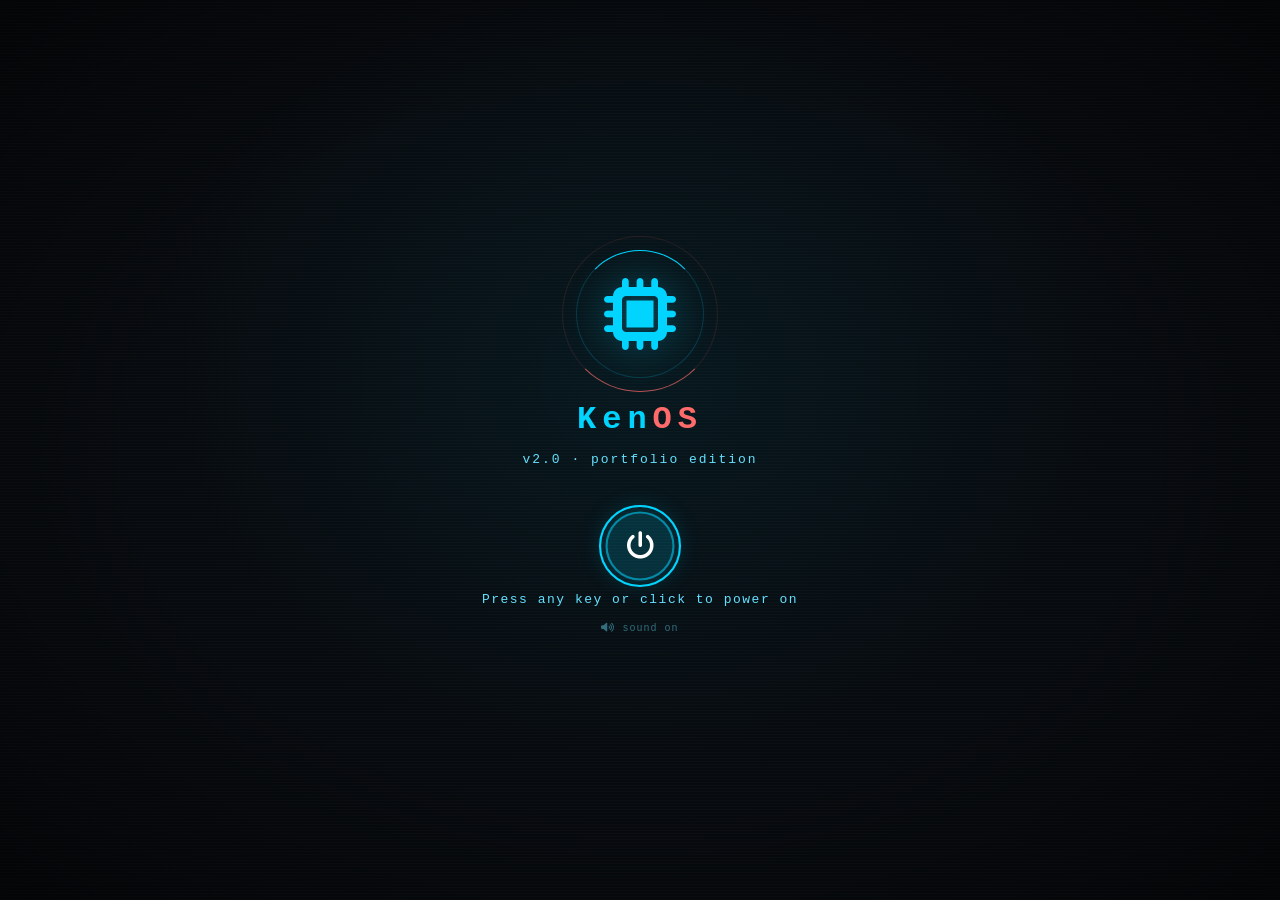
<file: index.html>
<!DOCTYPE html>
<html lang="en">

<head>
  <meta charset="UTF-8" />
  <meta name="viewport" content="width=device-width, initial-scale=1.0, viewport-fit=cover" />
  <title>KenOS · Portfolio</title>
  <meta name="description"
    content="Alken Valledor — Full-Stack Developer, AI Developer, &amp; App Developer. Explore projects, experience, skills, and certificates in KenOS, an interactive desktop-style portfolio." />
  <meta name="author" content="Alken Valledor" />
  <meta name="theme-color" content="#060b12" />
  <meta name="color-scheme" content="dark" />
  <meta property="og:type" content="website" />
  <meta property="og:title" content="KenOS · Alken Valledor Portfolio" />
  <meta property="og:description"
    content="Full-Stack Developer, AI Developer, &amp; App Developer. Building high-performance web systems and sleek digital experiences." />
  <meta name="twitter:card" content="summary" />
  <!-- ========== FAVICON - Microchip Icon ========== -->
  <link rel="icon" type="image/svg+xml"
    href="data:image/svg+xml,%3Csvg xmlns='http://www.w3.org/2000/svg' viewBox='0 0 24 24' fill='none' stroke='%2300d4ff' stroke-width='2' stroke-linecap='round' stroke-linejoin='round'%3E%3Crect x='4' y='4' width='16' height='16' rx='2'/%3E%3Crect x='9' y='9' width='6' height='6' rx='1'/%3E%3Cpath d='M9 1v2'/%3E%3Cpath d='M15 1v2'/%3E%3Cpath d='M9 21v2'/%3E%3Cpath d='M15 21v2'/%3E%3Cpath d='M1 9h2'/%3E%3Cpath d='M1 15h2'/%3E%3Cpath d='M21 9h2'/%3E%3Cpath d='M21 15h2'/%3E%3C/svg%3E" />
  <!-- Bootstrap 5 + Font Awesome -->
  <link rel="preconnect" href="https://cdnjs.cloudflare.com" crossorigin />
  <link rel="preconnect" href="https://cdn.jsdelivr.net" crossorigin />
  <link href="https://cdn.jsdelivr.net/npm/bootstrap@5.3.0-alpha1/dist/css/bootstrap.min.css" rel="stylesheet" />
  <link rel="stylesheet" href="https://cdnjs.cloudflare.com/ajax/libs/font-awesome/6.4.0/css/all.min.css" />
  <link rel="stylesheet" href="css/main.css" />
  <link rel="stylesheet" href="css/base.css" />
  <link rel="stylesheet" href="css/boot.css" />
  <link rel="stylesheet" href="css/desktop.css" />
  <link rel="stylesheet" href="css/icon.css" />
  <link rel="stylesheet" href="css/window.css" />
  <link rel="stylesheet" href="css/experience.css" />
  <link rel="stylesheet" href="css/project.css" />
  <link rel="stylesheet" href="css/taskbar.css" />
  <link rel="stylesheet" href="css/extra.css" />
  <link rel="stylesheet" href="css/normal-site.css" />
  <link rel="stylesheet" href="css/transition.css" />
  <link rel="stylesheet" href="css/enhancements.css" />
  <link rel="stylesheet" href="css/motion.css" />
</head>

<body class="layout-desktop">
  <a class="skip-link" href="#normal-about">Skip to content</a>

  <!-- ========== SYSTEM MODE TRANSITION OVERLAY ========== -->
  <div id="kenosModeTransition" class="kenos-mode-transition" aria-hidden="true">
    <div class="transition-scan-beam"></div>
    <div class="transition-grid"></div>
    <div class="transition-ambient-glow"></div>
    <div class="transition-card">
      <span class="corner-reticle top-left"></span>
      <span class="corner-reticle top-right"></span>
      <span class="corner-reticle bottom-left"></span>
      <span class="corner-reticle bottom-right"></span>

      <div class="transition-card-top">
        <div class="transition-sys-badge">
          <span class="pulse-dot"></span>
          <span class="sys-code" id="transitionSysCode">SYS::RECONFIG_0x2A</span>
        </div>
        <div class="transition-mode-tag" id="transitionModeTag">KENOS_MODE_SWITCH</div>
      </div>

      <div class="transition-icon-wrap">
        <div class="transition-icon-ring ring-1"></div>
        <div class="transition-icon-ring ring-2"></div>
        <div class="transition-icon-box" id="transitionIconBox">
          <i class="fas fa-globe" id="transitionIcon"></i>
        </div>
      </div>

      <div class="transition-info">
        <div class="transition-action-label" id="transitionActionLabel">SWITCHING SYSTEM INTERFACE</div>
        <h3 class="transition-target-title" id="transitionTargetTitle">WEB PORTFOLIO</h3>
        <div class="transition-status-line">
          <span class="terminal-prompt">&gt;&gt;</span>
          <span id="transitionStatusDesc">Mounting responsive web viewport...</span>
          <span class="cursor"></span>
        </div>
      </div>

      <div class="transition-progress-wrap">
        <div class="transition-progress-bar">
          <div class="transition-progress-fill" id="transitionProgressFill"></div>
        </div>
        <div class="transition-progress-meta">
          <span id="transitionStageText">[ OK ] MOUNTING INTERFACE</span>
          <span id="transitionPercentText">100%</span>
        </div>
      </div>
    </div>
  </div>

  <!-- ========== BOOT SCREEN ========== -->
  <div id="bootScreen">
    <div class="boot-logo">
      <span class="boot-ring boot-ring-1" aria-hidden="true"></span>
      <span class="boot-ring boot-ring-2" aria-hidden="true"></span>
      <i class="fas fa-microchip"></i>
    </div>
    <div class="boot-title">Ken<span>OS</span></div>
    <div class="boot-subtitle">v2.0 · portfolio edition</div>
    <button type="button" class="boot-power" id="bootPowerBtn" aria-label="Power on KenOS">
      <span class="boot-power-icon"><i class="fas fa-power-off"></i></span>
      <span class="boot-power-label">Press any key or click to power on</span>
      <span class="boot-power-hint"><i class="fas fa-volume-up"></i> sound on</span>
    </button>
    <div class="boot-progress">
      <div class="boot-progress-bar" id="bootProgressBar"></div>
    </div>
    <div class="boot-percent" id="bootPercent" aria-hidden="true">0%</div>
    <div class="boot-status" id="bootStatus" role="status" aria-live="polite">
      <span id="bootStatusText">Initializing system...</span>
      <span class="cursor"></span>
    </div>
    <div class="boot-commands" id="bootCommands">
      <span id="bootCommandText"><span class="ok">[ OK ]</span> loading kernel modules</span><br>
      <span id="bootCommandText2"><span class="ok">[ OK ]</span> mounting filesystems</span>
    </div>
  </div>

  <!-- ========== FLOATING PARTICLES ========== -->
  <div class="particle" style="width:4px;height:4px;left:10%;top:20%;animation-duration:25s;"></div>
  <div class="particle" style="width:6px;height:6px;left:30%;top:40%;animation-duration:30s;animation-delay:5s;">
  </div>
  <div class="particle" style="width:3px;height:3px;left:50%;top:10%;animation-duration:22s;animation-delay:10s;">
  </div>
  <div class="particle" style="width:5px;height:5px;left:70%;top:30%;animation-duration:28s;animation-delay:3s;">
  </div>
  <div class="particle" style="width:4px;height:4px;left:90%;top:50%;animation-duration:35s;animation-delay:7s;">
  </div>

  <!-- ========== DESKTOP WATERMARK LOGO ========== -->
  <div class="desktop-watermark">
    <i class="fas fa-microchip"></i>
    <span class="watermark-text">
      <span class="ken">Ken</span><span class="os">OS</span>
    </span>
  </div>

  <!-- ========== CALENDAR WIDGET (Desktop) ========== -->
  <div class="calendar-widget" id="calendarWidget">
    <div class="widget-header">
      <span class="icon"><i class="fas fa-calendar-alt"></i></span>
      <span class="month-year" id="monthYear">January 2025</span>
      <span class="status-dot"></span>
    </div>
    <div class="day-grid" id="dayGrid">
      <span class="day-name">S</span>
      <span class="day-name">M</span>
      <span class="day-name">T</span>
      <span class="day-name">W</span>
      <span class="day-name">T</span>
      <span class="day-name">F</span>
      <span class="day-name">S</span>
    </div>
    <div class="time-display">
      <span class="hours" id="clockHours">00:00</span>
      <span class="seconds" id="clockSeconds">00</span>
      <span class="ampm" id="clockAmPm">AM</span>
    </div>
    <div class="date-display" id="dateDisplay">January 1, 2025</div>
  </div>

  <!-- ========== QUICK STATS AT BOTTOM ========== -->
  <div class="quick-stats">
    <div class="stat-item">
      <span class="stat-icon"><i class="fas fa-briefcase"></i></span>
      <div class="stat-info">
        <span class="stat-value">6+</span>
        <span class="stat-label">Years Experience</span>
      </div>
    </div>
    <div class="stat-item">
      <span class="stat-icon"><i class="fas fa-code"></i></span>
      <div class="stat-info">
        <span class="stat-value" id="repoCount">26</span>
        <span class="stat-label">Repositories</span>
      </div>
    </div>
    <div class="stat-item">
      <span class="stat-icon"><i class="fas fa-certificate"></i></span>
      <div class="stat-info">
        <span class="stat-value">6</span>
        <span class="stat-label">Certifications</span>
      </div>
    </div>
  </div>

  <!-- ========== SYSTEM INFO ========== -->
  <div class="system-info">
    <span class="highlight">KenOS v2.0</span><br>
    <span class="highlight">Kernel 5.15.0</span><br>
    <span class="highlight">Uptime: <span id="uptimeDisplay">00:00:00</span></span>
  </div>

  <!-- ========== DESKTOP ========== -->
  <div class="kenos-desktop" id="desktopArea">

    <!-- Experience Icon -->
    <div class="desktop-icon" id="experienceIcon" role="button" tabindex="0" aria-label="Open experience" onclick="handleIconClick('experienceIcon')">
      <div class="icon-box"><i class="fas fa-briefcase"></i></div>
      <span class="icon-label">~$ experience</span>
    </div>

    <!-- Projects Icon -->
    <div class="desktop-icon" id="projectsIcon" role="button" tabindex="0" aria-label="Open projects" onclick="handleIconClick('projectsIcon')">
      <div class="icon-box"><i class="fas fa-folder-open"></i></div>
      <span class="icon-label">~/projects</span>
    </div>

    <!-- Tools Icon -->
    <div class="desktop-icon" id="toolsIcon" role="button" tabindex="0" aria-label="Open tools" onclick="handleIconClick('toolsIcon')">
      <div class="icon-box"><i class="fas fa-tools"></i></div>
      <span class="icon-label">~/tools</span>
    </div>

    <!-- Whoami Icon (About) -->
    <div class="desktop-icon" id="whoamiIcon" role="button" tabindex="0" aria-label="Open whoami" onclick="handleIconClick('whoamiIcon')">
      <div class="icon-box"><i class="fas fa-user-astronaut"></i></div>
      <span class="icon-label">~$ whoami</span>
    </div>

    <!-- Certificates Icon -->
    <div class="desktop-icon" id="certificatesIcon" role="button" tabindex="0" aria-label="Open certificates" onclick="handleIconClick('certificatesIcon')">
      <div class="icon-box"><i class="fas fa-certificate"></i></div>
      <span class="icon-label">~/certificates</span>
    </div>

    <!-- Contact Icon -->
    <div class="desktop-icon" id="contactIcon" role="button" tabindex="0" aria-label="Open contact" onclick="handleIconClick('contactIcon')">
      <div class="icon-box"><i class="fas fa-envelope"></i></div>
      <span class="icon-label">~/contact</span>
    </div>

    <!-- GitHub Icon -->
    <div class="desktop-icon" role="link" tabindex="0" aria-label="Open GitHub profile (new tab)" data-href="https://github.com/Kenitplay">
      <div class="icon-box"><i class="fab fa-github"></i></div>
      <span class="icon-label">~/github</span>
    </div>

    <div class="desktop-icon" role="link" tabindex="0" aria-label="Open resume PDF (new tab)" data-href="assets/Resume.pdf">
      <div class="icon-box"><i class="fas fa-file-pdf"></i></div>
      <span class="icon-label">~/resume</span>
    </div>

    <!-- MOBILE CALENDAR WIDGET (hidden on phones via CSS) -->
    <div class="calendar-widget-mobile" id="calendarWidgetMobile">
      <div class="widget-header">
        <span class="icon"><i class="fas fa-calendar-alt"></i></span>
        <span class="month-year" id="monthYearMobile">January 2025</span>
        <span class="status-dot"></span>
      </div>
      <div class="day-grid" id="dayGridMobile">
        <span class="day-name">S</span>
        <span class="day-name">M</span>
        <span class="day-name">T</span>
        <span class="day-name">W</span>
        <span class="day-name">T</span>
        <span class="day-name">F</span>
        <span class="day-name">S</span>
      </div>
      <div class="time-display">
        <span class="hours" id="clockHoursMobile">00:00</span>
        <span class="seconds" id="clockSecondsMobile">00</span>
        <span class="ampm" id="clockAmPmMobile">AM</span>
      </div>
      <div class="date-display" id="dateDisplayMobile">January 1, 2025</div>
    </div>

    <!-- Mobile Desktop Mode Toggle Pill (visible on mobile screens where taskbar is hidden) -->
    <div class="desktop-mobile-switch-pill" id="desktopMobileToggleBtn" title="Switch to Normal Web Mode" role="button"
      tabindex="0">
      <i class="fas fa-globe"></i>
      <span>Web Mode</span>
    </div>

    <!-- Window Container -->
    <div id="windowContainer"></div>
  </div>

  <!-- ========== TASKBAR ========== -->
  <div class="kenos-taskbar" id="taskbar">
    <div class="taskbar-section">
      <div class="finder-pill">
        <i class="fas fa-microchip"></i>
        <span>ken@kenos</span>
      </div>
      <div class="divider-line"></div>
      <!-- TOGGLE TO NORMAL SITE BUTTON -->
      <div class="taskbar-layout-pill" id="taskbarLayoutToggleBtn" title="Switch to Normal Website View" role="button"
        tabindex="0">
        <i class="fas fa-globe"></i>
        <span>Web Mode</span>
      </div>
      <div class="divider-line"></div>
      <div class="finder-pill" style="background:rgba(0,212,255,0.02);padding:5px 12px;">
        <i class="fas fa-th"></i>
      </div>
      <div class="divider-line"></div>
      <!-- RESET ICON POSITIONS BUTTON -->
      <div class="taskbar-btn" id="resetIconsBtn" title="Reset icon positions" role="button" tabindex="0" aria-label="Reset icon positions"
        style="width:36px;height:36px;font-size:16px;">
        <i class="fas fa-undo-alt"></i>
      </div>
    </div>
    <div class="taskbar-section">
      <a href="https://www.linkedin.com/in/alken-valledor-421ab22a0/" target="_blank" rel="noopener noreferrer" class="taskbar-btn"
        title="LinkedIn" aria-label="LinkedIn"><i class="fab fa-linkedin-in"></i></a>
      <a href="https://www.facebook.com/alken.valledor" target="_blank" rel="noopener noreferrer" class="taskbar-btn" title="Facebook" aria-label="Facebook"><i
          class="fab fa-facebook-f"></i></a>
      <a href="https://www.youtube.com/@KenitplayGaming" target="_blank" rel="noopener noreferrer" class="taskbar-btn" title="YouTube" aria-label="YouTube"><i
          class="fab fa-youtube"></i></a>
      <a href="https://github.com/Kenitplay" target="_blank" rel="noopener noreferrer" class="taskbar-btn" title="GitHub" aria-label="GitHub"><i
          class="fab fa-github"></i></a>
    </div>
    <div class="taskbar-section">
      <div class="time-badge" id="clockDisplay">
        <i class="far fa-clock" style="margin-right:6px;"></i>
        <span id="liveTime">--:--</span>
      </div>
      <div class="divider-line"></div>
      <div class="taskbar-btn" style="width:36px;height:36px;font-size:16px;" onclick="alert('📶 Wi-Fi · Connected')">
        <i class="fas fa-wifi"></i>
      </div>
      <div class="taskbar-btn" id="soundToggleBtn" role="button" tabindex="0" aria-pressed="false"
        title="Mute sounds" aria-label="Mute sounds" style="width:36px;height:36px;font-size:16px;"><i
          class="fas fa-volume-up"></i></div>
    </div>
  </div>

  <!-- ========================================================== -->
  <!-- ========== NORMAL PORTFOLIO SITE LAYOUT CONTAINER ========== -->
  <!-- ========================================================== -->
  <div id="normalSite">

    <!-- Top Sticky Navigation Bar -->
    <nav class="normal-navbar" id="normalNavbar">
      <a href="#normal-hero" class="normal-nav-brand">
        <i class="fas fa-microchip"></i>
        <span><span class="brand-ken">Ken</span><span class="brand-os">OS</span></span>
        <span class="brand-ver">v2.0</span>
      </a>

      <!-- Desktop & Tablet Navigation Links -->
      <ul class="normal-nav-links">
        <li><a href="#normal-about" class="normal-nav-link"><i class="fas fa-user-astronaut"></i> About</a></li>
        <li><a href="#normal-experience" class="normal-nav-link"><i class="fas fa-briefcase"></i> Experience</a></li>
        <li><a href="#normal-projects" class="normal-nav-link"><i class="fas fa-folder-open"></i> Projects</a></li>
        <li><a href="#normal-skills" class="normal-nav-link"><i class="fas fa-tools"></i> Skills</a></li>
        <li><a href="#normal-certificates" class="normal-nav-link"><i class="fas fa-certificate"></i> Certificates</a>
        </li>
        <li><a href="#normal-contact" class="normal-nav-link"><i class="fas fa-envelope"></i> Contact</a></li>
      </ul>

      <!-- Action Buttons -->
      <div class="normal-nav-actions">
        <a href="assets/Resume.pdf" target="_blank" rel="noopener noreferrer" class="nav-btn nav-resume-btn">
          <i class="fas fa-file-pdf"></i>
          <span>Resume</span>
        </a>
        <button class="nav-btn nav-toggle-btn" id="navDesktopToggleBtn" title="Switch to KenOS Desktop OS">
          <i class="fas fa-desktop"></i>
          <span>Desktop OS</span>
        </button>
        <button class="normal-menu-toggle" id="mobileMenuToggle" aria-label="Toggle navigation menu" aria-expanded="false" aria-controls="normalMobileMenu">
          <i class="fas fa-bars"></i>
        </button>
      </div>
    </nav>

    <!-- Mobile Dropdown Menu -->
    <div class="normal-mobile-menu" id="normalMobileMenu">
      <a href="#normal-about" class="normal-nav-link"><i class="fas fa-user-astronaut"></i> About (~$ whoami)</a>
      <a href="#normal-experience" class="normal-nav-link"><i class="fas fa-briefcase"></i> Experience (~$
        experience)</a>
      <a href="#normal-projects" class="normal-nav-link"><i class="fas fa-folder-open"></i> Projects (~/projects)</a>
      <a href="#normal-skills" class="normal-nav-link"><i class="fas fa-tools"></i> Skills (~/tools)</a>
      <a href="#normal-certificates" class="normal-nav-link"><i class="fas fa-certificate"></i> Certificates
        (~/certificates)</a>
      <a href="#normal-contact" class="normal-nav-link"><i class="fas fa-envelope"></i> Contact (~/contact)</a>
      <div class="mobile-actions">
        <a href="assets/Resume.pdf" target="_blank" rel="noopener noreferrer" class="nav-btn nav-resume-btn">
          <i class="fas fa-file-pdf"></i> Resume PDF
        </a>
        <button class="nav-btn nav-toggle-btn" id="mobileMenuDesktopBtn">
          <i class="fas fa-desktop"></i> Switch to Desktop OS View
        </button>
      </div>
    </div>

    <!-- Hero Section -->
    <section class="normal-hero" id="normal-hero">
      <div class="hero-terminal-pill">
        <span class="pulse-dot"></span>
        <span>ken@developer:~$ system --profile</span>
      </div>

      <h1 class="hero-title">
        Hi, I'm <span class="hero-glow-text">Alken Valledor</span>
      </h1>

      <div class="hero-role">
        <span>Full-Stack Developer, AI Developer, & App Developer</span><span class="cursor"></span>
      </div>

      <p class="hero-description">
        Passionate developer working across full stack, AI, and mobile app development, building high-performance web
        systems and sleek digital experiences. Merging clean code with modern design to build resilient, intelligent,
        user-centric software.
      </p>

      <div class="hero-actions">
        <a href="#normal-projects" class="normal-btn primary-btn">
          <i class="fas fa-folder-open"></i> View Projects
        </a>
        <a href="#normal-contact" class="normal-btn secondary-btn">
          <i class="fas fa-envelope"></i> Get In Touch
        </a>
        <a href="assets/Resume.pdf" target="_blank" rel="noopener noreferrer" class="normal-btn outline-btn">
          <i class="fas fa-file-pdf"></i> Download Resume
        </a>
        <button class="normal-btn outline-btn" id="heroDesktopToggleBtn"
          title="Experience KenOS in interactive desktop mode">
          <i class="fas fa-desktop"></i> Desktop OS View
        </button>
      </div>

      <!-- Quick Stats Strip -->
      <div class="hero-stats-grid">
        <div class="hero-stat-card">
          <div class="hero-stat-icon"><i class="fas fa-briefcase"></i></div>
          <div>
            <div class="hero-stat-val">6+</div>
            <div class="hero-stat-lbl">Years Experience</div>
          </div>
        </div>
        <div class="hero-stat-card">
          <div class="hero-stat-icon"><i class="fas fa-code"></i></div>
          <div>
            <div class="hero-stat-val">26</div>
            <div class="hero-stat-lbl">Projects Built</div>
          </div>
        </div>
        <div class="hero-stat-card">
          <div class="hero-stat-icon"><i class="fas fa-certificate"></i></div>
          <div>
            <div class="hero-stat-val">6</div>
            <div class="hero-stat-lbl">Certifications</div>
          </div>
        </div>
      </div>
    </section>

    <!-- About Section (~$ whoami) -->
    <section class="normal-section" id="normal-about">
      <div class="section-header">
        <span class="section-tag">// 01. PROFILE</span>
        <h2 class="section-title"><i class="fas fa-user-astronaut"></i> ~$ whoami</h2>
        <p class="section-subtitle">Developer background, philosophy, and core technical passions</p>
      </div>

      <div class="about-grid">
        <!-- Left: Cyber Terminal Card -->
        <div class="cyber-window-card">
          <div class="cyber-window-header">
            <div class="window-dots">
              <span class="dot-red"></span>
              <span class="dot-yellow"></span>
              <span class="dot-cyan"></span>
            </div>
            <div class="window-tab-title">
              <i class="fas fa-terminal"></i> ken@kenos:~ (bash)
            </div>
            <div style="width: 40px;"></div>
          </div>
          <div class="cyber-window-body">
            <div class="about-profile-header">
              <div class="about-avatar-box">
                <i class="fas fa-user-astronaut"></i>
              </div>
              <div>
                <div class="about-user-tag">ken@developer:~$</div>
                <div class="about-status-line">
                  <span style="color:#00ff88;">●</span> Active · Open to opportunities
                </div>
                <div class="about-meta-row">
                  <span class="about-meta-pill"><i class="fas fa-map-marker-alt"></i> Remote · Global</span>
                  <span class="about-meta-pill"><i class="fas fa-briefcase"></i> 6+ years</span>
                  <span class="about-meta-pill"><i class="fas fa-graduation-cap"></i> M.Sc. CS</span>
                </div>
              </div>
            </div>

            <div class="about-command-block">
              <span class="cmd-prompt">ken@kenos:~$</span> echo "I'm a passionate full-stack developer with a love for
              building clean, efficient, and user-centric applications. I thrive at the intersection of design and
              engineering, creating digital experiences that are both beautiful and functional."
            </div>

            <div class="about-quote-box">
              <i class="fas fa-quote-left" style="color:#00d4ff; opacity:0.4; margin-right:6px;"></i>
              "The best way to predict the future is to build it."
              <span class="quote-author">— Alan Kay</span>
            </div>
          </div>
        </div>

        <!-- Right: Stats & Passions -->
        <div class="about-side-cards">
          <div class="about-stat-grid">
            <div class="about-stat-cell">
              <div class="about-stat-num">20+</div>
              <div class="about-stat-desc">Projects</div>
            </div>
            <div class="about-stat-cell">
              <div class="about-stat-num">∞</div>
              <div class="about-stat-desc">Curiosity</div>
            </div>
          </div>

          <div class="about-passions-card">
            <div class="about-passions-title">
              <i class="fas fa-heart" style="color:#ff6b6b;"></i> Core Passions & Focus
            </div>
            <div class="about-tags-flex">
              <span class="normal-badge-tag"><i class="fas fa-laptop-code"></i> Frontend</span>
              <span class="normal-badge-tag"><i class="fas fa-server"></i> Backend</span>
              <span class="normal-badge-tag"><i class="fas fa-code"></i> Clean Code</span>
              <span class="normal-badge-tag"><i class="fas fa-paint-brush"></i> UI/UX Design</span>
              <span class="normal-badge-tag"><i class="fas fa-robot"></i> AI / ML</span>
              <span class="normal-badge-tag"><i class="fas fa-mobile-alt"></i> Mobile Responsive</span>
            </div>
          </div>
        </div>
      </div>
    </section>

    <!-- Experience Section (~$ experience) -->
    <section class="normal-section" id="normal-experience">
      <div class="section-header">
        <span class="section-tag">// 02. CAREER PATH</span>
        <h2 class="section-title"><i class="fas fa-briefcase"></i> ~$ experience</h2>
        <p class="section-subtitle">Professional software engineering milestones and technical leadership</p>
      </div>

      <div class="exp-timeline">
        <!-- Experience 1 -->
        <div class="exp-timeline-card">
          <div class="exp-header-row">
            <div class="exp-handle">ken@AI/AppDeveloper:~$</div>
            <span class="normal-badge-tag"
              style="background:rgba(0,255,136,0.08); border-color:rgba(0,255,136,0.3); color:#00ff88;">
              <i class="fas fa-circle" style="font-size:7px;"></i> Current Role
            </span>
          </div>
          <div class="exp-company-badge">
            <i class="fas fa-building"></i> Sayless · AI/App Developer
          </div>
          <div class="exp-desc">
            Built the company's website and mobile app end-to-end, and developed the Research ERB AI Classification
            system — an AI-powered tool for classifying research submissions against ethics review board criteria.
          </div>
          <div class="exp-tags-row">
            <span class="normal-badge-tag">AI/ML</span>
            <span class="normal-badge-tag">App Development</span>
            <span class="normal-badge-tag">Research ERB</span>
            <span class="normal-badge-tag">AI Classification</span>
            <span class="normal-badge-tag">Full Stack</span>
          </div>
        </div>

        <!-- Experience 2 -->
        <div class="exp-timeline-card">
          <div class="exp-header-row">
            <div class="exp-handle">ken@Annotator:~$</div>
            <span class="normal-badge-tag">Jul 2026 – Present</span>
          </div>
          <div class="exp-company-badge">
            <i class="fas fa-building"></i> Aligner · Data Annotator · Contract
          </div>
          <div class="exp-desc">
            Aligning AI-generated responses with human intent and quality standards across coding and reasoning
            tasks. Ranking and refining model outputs, authoring reference solutions, and providing detailed
            feedback to improve accuracy and alignment of large language models.
          </div>
          <div class="exp-tags-row">
            <span class="normal-badge-tag">Data Annotation</span>
            <span class="normal-badge-tag">Alignment</span>
            <span class="normal-badge-tag">RLHF</span>
            <span class="normal-badge-tag">LLM Evaluation</span>
            <span class="normal-badge-tag">Prompt Engineering</span>
          </div>
        </div>

        <!-- Experience 3 -->
        <div class="exp-timeline-card">
          <div class="exp-header-row">
            <div class="exp-handle">ken@Annotator:~$</div>
            <span class="normal-badge-tag">Feb 2026 – Mar 2026</span>
          </div>
          <div class="exp-company-badge">
            <i class="fas fa-building"></i> DataAnnotation · Data Annotator · Contract
          </div>
          <div class="exp-desc">
            Evaluated and ranked AI-generated responses across coding and reasoning tasks, providing detailed
            feedback to improve model accuracy and alignment. Authored high-quality prompts and reference solutions
            used to benchmark and fine-tune large language models.
          </div>
          <div class="exp-tags-row">
            <span class="normal-badge-tag">Data Annotation</span>
            <span class="normal-badge-tag">RLHF</span>
            <span class="normal-badge-tag">Prompt Engineering</span>
            <span class="normal-badge-tag">LLM Evaluation</span>
            <span class="normal-badge-tag">Quality Assurance</span>
          </div>
        </div>
      </div>
    </section>

    <!-- Projects Section (~/projects) -->
    <section class="normal-section" id="normal-projects">
      <div class="section-header">
        <span class="section-tag">// 03. FEATURED WORK</span>
        <h2 class="section-title"><i class="fas fa-folder-open"></i> ~/projects</h2>
        <p class="section-subtitle">Real-world applications, interactive systems, and production platforms</p>
      </div>

      <div class="projects-responsive-grid">
        <!-- Project 1 -->
        <div class="normal-project-card">
          <div class="project-img-placeholder" aria-hidden="true">
            <i class="fas fa-flask"></i>
          </div>
          <div class="project-card-content">
            <h3 class="project-card-title">Patch Perfect</h3>
            <p class="project-card-desc">A wound tracking system that runs uploaded photos through a pipeline of AI
              models to
              determine a wound's severity, healing status, and type.</p>
          </div>
        </div>

        <!-- Project 2 -->
        <div class="normal-project-card">
          <div class="project-img-wrapper">
            <img decoding="async" src="assets/ReoMobile.webp" alt="WMSU REOC App" loading="lazy" />
            <span class="project-tag-overlay">Mobile App</span>
          </div>
          <div class="project-card-content">
            <h3 class="project-card-title">WMSU REOC App</h3>
            <p class="project-card-desc">A Android mobile app for the Western Mindanao State University Research
              Ethics
              Oversight
              Committee — digitizing the ethical review workflow with digital proposal submission, real-time status
              tracking, and a direct reviewer feedback loop.</p>
            <div class="project-card-footer">
              <span class="normal-badge-tag">Flutter · Main App Developer</span>
              <button class="project-link-btn"
                onclick="window.open('https://github.com/Kenitplay/ReoMobile', '_blank', 'noopener')">
                View Project <i class="fas fa-arrow-right"></i>
              </button>
            </div>
          </div>
        </div>

        <!-- Project 3 -->
        <div class="normal-project-card">
          <div class="project-img-wrapper">
            <img decoding="async" src="assets/Fruitvision.webp" alt="FruitVision" loading="lazy" />
            <span class="project-tag-overlay">AI Classifier</span>
          </div>
          <div class="project-card-content">
            <h3 class="project-card-title">FruitVision</h3>
            <p class="project-card-desc">A fruit classifier that accepts a photo upload or live camera capture, then
              uses a
              trained machine learning model to identify the fruit.</p>
            <div class="project-card-footer">
              <span class="normal-badge-tag">Django · Tensorflow · Machine Learning</span>
              <button class="project-link-btn"
                onclick="window.open('https://github.com/Kenitplay/FruitVision', '_blank', 'noopener')">
                View Project <i class="fas fa-arrow-right"></i>
              </button>
            </div>
          </div>
        </div>

        <!-- Project 4 -->
        <div class="normal-project-card">
          <div class="project-img-wrapper">
            <img decoding="async" src="assets/SyncSched.webp" alt="SyncSched" loading="lazy" />
            <span class="project-tag-overlay">Scheduling</span>
          </div>
          <div class="project-card-content">
            <h3 class="project-card-title">SyncSched</h3>
            <p class="project-card-desc">A scheduling system where students can reserve their subjects and time slots
              based
              on their college level and section.</p>
            <div class="project-card-footer">
              <span class="normal-badge-tag">Tailwind CSS · PHP</span>
              <button class="project-link-btn"
                onclick="window.open('https://github.com/Kenitplay/SyncSched', '_blank', 'noopener')">
                View Project <i class="fas fa-arrow-right"></i>
              </button>
            </div>
          </div>
        </div>

        <!-- Project 5 -->
        <div class="normal-project-card">
          <div class="project-img-wrapper">
            <img decoding="async" src="assets/weedhub.webp" alt="WeedHub" loading="lazy" />
            <span class="project-tag-overlay">Frontend</span>
          </div>
          <div class="project-card-content">
            <h3 class="project-card-title">WeedHub</h3>
            <p class="project-card-desc">A weed marketplace mockup/parody built as a frontend-only project — playful
              storefront UI with product browsing and cart interactions.</p>
            <div class="project-card-footer">
              <span class="normal-badge-tag">Frontend Only · Bootstrap</span>
              <button class="project-link-btn"
                onclick="window.open('https://weedhub.netlify.app/', '_blank', 'noopener')">
                View Project <i class="fas fa-arrow-right"></i>
              </button>
            </div>
          </div>
        </div>

        <!-- Project 6 -->
        <div class="normal-project-card">
          <div class="project-img-wrapper">
            <img decoding="async" src="assets/Five-Nights-With-Springtrap_434461.webp" alt="Five Nights With Springtrap" loading="lazy" />
            <span class="project-tag-overlay">Horror Survival</span>
          </div>
          <div class="project-card-content">
            <h3 class="project-card-title">Five Nights With Springtrap</h3>
            <p class="project-card-desc">A horror survival game where you play as a night guard at a storage facility
              built
              from the renovated remains of the burned-down Fazbear's Fright.</p>
            <div class="project-card-footer">
              <span class="normal-badge-tag">FNAF Engine</span>
              <button class="project-link-btn"
                onclick="window.open('https://gamejolt.com/games/Five-Nights-With-Springtrap/434461', '_blank', 'noopener')">
                View Project <i class="fas fa-arrow-right"></i>
              </button>
            </div>
          </div>
        </div>
      </div>
    </section>

    <!-- Skills & Tools Section (~/tools) -->
    <section class="normal-section" id="normal-skills">
      <div class="section-header">
        <span class="section-tag">// 04. TECH STACK</span>
        <h2 class="section-title"><i class="fas fa-tools"></i> ~/tools</h2>
        <p class="section-subtitle">Programming languages, frameworks, databases, and DevOps toolchains</p>
      </div>

      <div class="skills-grid-container">
        <!-- Languages -->
        <div class="skills-category-card">
          <div class="skills-category-header">
            <i class="fas fa-code"></i> Languages
          </div>
          <div class="skills-badges-wrap">
            <span class="skill-pill"><i class="fab fa-js" style="color:#f7df1e;"></i> JavaScript</span>
            <span class="skill-pill"><i class="fab fa-python" style="color:#3776ab;"></i> Python</span>
            <span class="skill-pill"><i class="fab fa-java" style="color:#007396;"></i> Java</span>
            <span class="skill-pill"><i class="fas fa-code" style="color:#3178c6;"></i> TypeScript</span>
            <span class="skill-pill"><i class="fas fa-database" style="color:#4479a1;"></i> SQL</span>
            <span class="skill-pill"><i class="fab fa-php" style="color:#777bb4;"></i> PHP</span>
            <span class="skill-pill"><i class="fas fa-gem" style="color:#cc342d;"></i> Ruby</span>
            <span class="skill-pill"><i class="fas fa-crown" style="color:#a8b9cc;"></i> Swift</span>
          </div>
        </div>

        <!-- Frontend Frameworks -->
        <div class="skills-category-card">
          <div class="skills-category-header">
            <i class="fas fa-paint-brush"></i> Frontend Frameworks
          </div>
          <div class="skills-badges-wrap">
            <span class="skill-pill"><i class="fab fa-react" style="color:#61dafb;"></i> React</span>
            <span class="skill-pill"><i class="fab fa-vuejs" style="color:#4fc08d;"></i> Vue.js</span>
            <span class="skill-pill"><i class="fab fa-angular" style="color:#dd0031;"></i> Angular</span>
            <span class="skill-pill"><i class="fab fa-bootstrap" style="color:#7952b3;"></i> Bootstrap</span>
            <span class="skill-pill"><i class="fas fa-wind" style="color:#06b6d4;"></i> Tailwind CSS</span>
            <span class="skill-pill"><i class="fab fa-sass" style="color:#cc6699;"></i> SASS/SCSS</span>
            <span class="skill-pill"><i class="fab fa-js" style="color:#f7df1e;"></i> jQuery</span>
            <span class="skill-pill"><i class="fas fa-cube" style="color:#00bcd4;"></i> Three.js</span>
          </div>
        </div>

        <!-- Backend Frameworks -->
        <div class="skills-category-card">
          <div class="skills-category-header">
            <i class="fas fa-server"></i> Backend Frameworks
          </div>
          <div class="skills-badges-wrap">
            <span class="skill-pill"><i class="fab fa-node" style="color:#339933;"></i> Node.js</span>
            <span class="skill-pill"><i class="fas fa-leaf" style="color:#6db33f;"></i> Spring Boot</span>
            <span class="skill-pill"><i class="fab fa-python" style="color:#3776ab;"></i> Django</span>
            <span class="skill-pill"><i class="fab fa-python" style="color:#3776ab;"></i> Flask</span>
            <span class="skill-pill"><i class="fas fa-gem" style="color:#cc342d;"></i> Ruby on Rails</span>
            <span class="skill-pill"><i class="fab fa-php" style="color:#777bb4;"></i> Laravel</span>
            <span class="skill-pill"><i class="fas fa-bolt" style="color:#00d4ff;"></i> Express.js</span>
            <span class="skill-pill"><i class="fas fa-database" style="color:#00684a;"></i> MongoDB</span>
          </div>
        </div>

        <!-- DevOps & Tools -->
        <div class="skills-category-card">
          <div class="skills-category-header">
            <i class="fas fa-cloud"></i> DevOps & Cloud
          </div>
          <div class="skills-badges-wrap">
            <span class="skill-pill"><i class="fab fa-docker" style="color:#2496ed;"></i> Docker</span>
            <span class="skill-pill"><i class="fas fa-cubes" style="color:#326ce5;"></i> Kubernetes</span>
            <span class="skill-pill"><i class="fab fa-aws" style="color:#ff9900;"></i> AWS</span>
            <span class="skill-pill"><i class="fab fa-git-alt" style="color:#f05032;"></i> Git</span>
            <span class="skill-pill"><i class="fab fa-github" style="color:#ffffff;"></i> GitHub Actions</span>
            <span class="skill-pill"><i class="fas fa-code-branch" style="color:#f34f29;"></i> Terraform</span>
            <span class="skill-pill"><i class="fas fa-chart-line" style="color:#f7df1e;"></i> Prometheus</span>
            <span class="skill-pill"><i class="fas fa-terminal" style="color:#00d4ff;"></i> Linux</span>
            <span class="skill-pill"><i class="fas fa-code" style="color:#007acc;"></i> VS Code</span>
          </div>
        </div>
      </div>
    </section>

    <!-- Certificates Section (~/certificates) -->
    <section class="normal-section" id="normal-certificates">
      <div class="section-header">
        <span class="section-tag">// 05. CREDENTIALS</span>
        <h2 class="section-title"><i class="fas fa-certificate"></i> ~/certificates</h2>
        <p class="section-subtitle">Verified industry certifications and professional accreditations</p>
      </div>

      <style>
        #normal-certificates .certs-grid {
          display: flex;
          flex-wrap: wrap;
          justify-content: center;
          gap: 24px;
        }

        #normal-certificates .cert-item-card {
          flex: 0 1 320px;
          max-width: 320px;
        }
      </style>

      <div class="certs-grid">
        <!-- Cert 1 -->
        <div class="cert-item-card">
          <div class="cert-img-box">
            <a href="assets/certificates/Scientific Computing With Python.png" target="_blank" rel="noopener noreferrer"
              class="cert-img-link">
              <img decoding="async" src="assets/certificates/Scientific Computing With Python.webp" alt="freeCodeCamp Certificate"
                loading="lazy" />
            </a>
            <div class="cert-issuer-badge"><i class="fab fa-free-code-camp"></i> freeCodeCamp</div>
          </div>
          <div class="cert-body">
            <div class="cert-title">freeCodeCamp Certified</div>
            <div class="cert-subtitle">Scientific Computing with Python</div>
            <div class="cert-date"><i class="fas fa-calendar-alt"></i> Issued: July 11, 2026</div>
            <div class="cert-id"><i class="fas fa-id-card"></i>FREECODECAMP-SCI-COMPWITHPYTHON</div>
            <div class="cert-tags">
              <span class="normal-badge-tag">Python</span>
              <span class="normal-badge-tag">Scientific Computing</span>
              <span class="normal-badge-tag">Data Analysis</span>
            </div>
          </div>
        </div>

        <!-- Cert 2 -->
        <div class="cert-item-card">
          <div class="cert-img-box">
            <a href="assets/certificates/Google DevFest 2025.png" target="_blank" rel="noopener noreferrer"
              class="cert-img-link">
              <img decoding="async" src="assets/certificates/Google DevFest 2025.webp" alt="Google DevFest ZamPen 2025 Certificate"
                loading="lazy" />
            </a>
            <div class="cert-issuer-badge"><i class="fab fa-google"></i> GDG</div>
          </div>
          <div class="cert-body">
            <div class="cert-title">Google DevFest ZamPen 2025</div>
            <div class="cert-subtitle">Certificate of Participation</div>
            <div class="cert-date"><i class="fas fa-calendar-alt"></i> Issued: November 16, 2025</div>
            <div class="cert-id"><i class="fas fa-id-card"></i> DEVFEST-ZAMPEN-2025</div>
            <div class="cert-tags">
              <span class="normal-badge-tag">GDG</span>
              <span class="normal-badge-tag">DevFest</span>
              <span class="normal-badge-tag">Participation</span>
            </div>
          </div>
        </div>

        <!-- Cert 3 -->
        <div class="cert-item-card">
          <div class="cert-img-box">
            <a href="assets/certificates/Road To DevFest 2025.png" target="_blank" rel="noopener noreferrer"
              class="cert-img-link">
              <img decoding="async" src="assets/certificates/Road To DevFest 2025.webp"
                alt="Road To Google DevFest ZamPen 2025 Certificate" loading="lazy" />
            </a>
            <div class="cert-issuer-badge"><i class="fab fa-google"></i> GDG</div>
          </div>
          <div class="cert-body">
            <div class="cert-title">Road To Google DevFest ZamPen 2025</div>
            <div class="cert-subtitle">Certificate of Participation</div>
            <div class="cert-date"><i class="fas fa-calendar-alt"></i> Issued: November 14, 2025</div>
            <div class="cert-id"><i class="fas fa-id-card"></i> ROAD-TO-DEVFEST-ZAMPEN-2025</div>
            <div class="cert-tags">
              <span class="normal-badge-tag">GDG</span>
              <span class="normal-badge-tag">DevFest</span>
              <span class="normal-badge-tag">Participation</span>
            </div>
          </div>
        </div>

        <!-- Cert 4 -->
        <div class="cert-item-card">
          <div class="cert-img-box">
            <a href="assets/certificates/Bluecode Hackathon 2025.png" target="_blank" rel="noopener noreferrer"
              class="cert-img-link">
              <img decoding="async" src="assets/certificates/Bluecode Hackathon 2025.webp"
                alt="BlueCode Zamboanga Hackathon 2025 Certificate" loading="lazy" />
            </a>
            <div class="cert-issuer-badge"><i class="fas fa-code"></i> BlueCode</div>
          </div>
          <div class="cert-body">
            <div class="cert-title">BlueCode: Zamboanga Hackathon 2025</div>
            <div class="cert-subtitle">Certificate of Participation — Webinar</div>
            <div class="cert-date"><i class="fas fa-calendar-alt"></i> Issued: April 1, 2025</div>
            <div class="cert-id"><i class="fas fa-id-card"></i> BLUECODE-ZAMBOANGA-2025</div>
            <div class="cert-tags">
              <span class="normal-badge-tag">Hackathon</span>
              <span class="normal-badge-tag">Webinar</span>
              <span class="normal-badge-tag">Participation</span>
            </div>
          </div>
        </div>

        <!-- Cert 5 -->
        <div class="cert-item-card">
          <div class="cert-img-box">
            <a href="assets/certificates/Google IO Extended 2025.png" target="_blank" rel="noopener noreferrer"
              class="cert-img-link">
              <img decoding="async" src="assets/certificates/Google IO Extended 2025.webp"
                alt="Google I/O Extended ZamPen 2025 Certificate" loading="lazy" />
            </a>
            <div class="cert-issuer-badge"><i class="fab fa-google"></i> GDG</div>
          </div>
          <div class="cert-body">
            <div class="cert-title">Google I/O Extended ZamPen 2025</div>
            <div class="cert-subtitle">Certificate Of Participation</div>
            <div class="cert-date"><i class="fas fa-calendar-alt"></i> Issued: August 2, 2025</div>
            <div class="cert-id"><i class="fas fa-id-card"></i> GOOGLE-IO-EXTENDED-ZAMPEN-2025</div>
            <div class="cert-tags">
              <span class="normal-badge-tag">Google I/O</span>
              <span class="normal-badge-tag">Extended</span>
              <span class="normal-badge-tag">Participation</span>
            </div>
          </div>
        </div>

        <!-- Cert 6 -->
        <div class="cert-item-card">
          <div class="cert-img-box">
            <a href="assets/certificates/Google DevFest 2024.png" target="_blank" rel="noopener noreferrer"
              class="cert-img-link">
              <img decoding="async" src="assets/certificates/Google DevFest 2024.webp" alt="Google DevFest ZamPen 2024 Certificate"
                loading="lazy" />
            </a>
            <div class="cert-issuer-badge"><i class="fab fa-google"></i> GDG</div>
          </div>
          <div class="cert-body">
            <div class="cert-title">Google DevFest ZamPen 2024</div>
            <div class="cert-subtitle">Certificate Of Participation</div>
            <div class="cert-date"><i class="fas fa-calendar-alt"></i> Issued: November 23, 2024</div>
            <div class="cert-id"><i class="fas fa-id-card"></i> DEVFEST-ZAMPEN-2024</div>
            <div class="cert-tags">
              <span class="normal-badge-tag">GDG</span>
              <span class="normal-badge-tag">DevFest</span>
              <span class="normal-badge-tag">Participation</span>
            </div>
          </div>
        </div>

        <!-- Cert 7 -->
        <div class="cert-item-card">
          <div class="cert-img-box">
            <a href="assets/certificates/Google IO Extended 2024.png" target="_blank" rel="noopener noreferrer"
              class="cert-img-link">
              <img decoding="async" src="assets/certificates/Google IO Extended 2024.webp"
                alt="Google I/O Extended ZamPen 2024 Certificate" loading="lazy" />
            </a>
            <div class="cert-issuer-badge"><i class="fab fa-google"></i> GDG</div>
          </div>
          <div class="cert-body">
            <div class="cert-title">Google I/O Extended ZamPen 2024</div>
            <div class="cert-subtitle">Certificate Of Participation</div>
            <div class="cert-date"><i class="fas fa-calendar-alt"></i> Issued: July 27, 2024</div>
            <div class="cert-id"><i class="fas fa-id-card"></i> GOOGLE-IO-EXTENDED-ZAMPEN-2024</div>
            <div class="cert-tags">
              <span class="normal-badge-tag">Google I/O</span>
              <span class="normal-badge-tag">Extended</span>
              <span class="normal-badge-tag">Participation</span>
            </div>
          </div>
        </div>


      </div>
    </section>

    <!-- Contact Section (~/contact) -->
    <section class="normal-section" id="normal-contact">
      <div class="section-header">
        <span class="section-tag">// 06. TRANSMISSION</span>
        <h2 class="section-title"><i class="fas fa-envelope"></i> ~/contact</h2>
        <p class="section-subtitle">Reach out for collaborations, architecture consulting, or full-time opportunities
        </p>
      </div>

      <div class="contact-grid">
        <!-- Contact Options -->
        <div class="contact-options-list">
          <!-- Gmail -->
          <a href="https://mail.google.com/mail/?view=cm&fs=1&to=kenitplaygaming@gmail.com&su=Hello%20Ken%20-%20Portfolio%20Inquiry"
            target="_blank" rel="noopener noreferrer" class="contact-method-card">
            <div class="contact-icon-box contact-icon-gmail">
              <i class="fas fa-envelope"></i>
            </div>
            <div class="contact-text-box">
              <div class="contact-label">Email (Gmail)</div>
              <div class="contact-subtext">kenitplaygaming@gmail.com</div>
            </div>
            <div class="contact-ext-arrow"><i class="fas fa-external-link-alt"></i></div>
          </a>

          <!-- LinkedIn -->
          <a href="https://www.linkedin.com/in/alken-valledor-421ab22a0/" target="_blank" rel="noopener noreferrer" class="contact-method-card">
            <div class="contact-icon-box contact-icon-linkedin">
              <i class="fab fa-linkedin-in"></i>
            </div>
            <div class="contact-text-box">
              <div class="contact-label">LinkedIn</div>
              <div class="contact-subtext">linkedin.com/in/alken-valledor</div>
            </div>
            <div class="contact-ext-arrow"><i class="fas fa-external-link-alt"></i></div>
          </a>

          <!-- GitHub -->
          <a href="https://github.com/Kenitplay" target="_blank" rel="noopener noreferrer" class="contact-method-card">
            <div class="contact-icon-box contact-icon-github">
              <i class="fab fa-github"></i>
            </div>
            <div class="contact-text-box">
              <div class="contact-label">GitHub</div>
              <div class="contact-subtext">github.com/Kenitplay</div>
            </div>
            <div class="contact-ext-arrow"><i class="fas fa-external-link-alt"></i></div>
          </a>

          <!-- YouTube -->
          <a href="https://www.youtube.com/@KenitplayGaming" target="_blank" rel="noopener noreferrer" class="contact-method-card">
            <div class="contact-icon-box contact-icon-youtube">
              <i class="fab fa-youtube"></i>
            </div>
            <div class="contact-text-box">
              <div class="contact-label">YouTube</div>
              <div class="contact-subtext">@KenitplayGaming</div>
            </div>
            <div class="contact-ext-arrow"><i class="fas fa-external-link-alt"></i></div>
          </a>

          <!-- Quick Response Note -->
          <div class="contact-response-note">
            <i class="fas fa-robot" style="color:#00d4ff; margin-right:8px;"></i>
            <span>ken@kenos:~$ echo "I respond within 24 hours"</span>
            <span style="color:#00ff88; margin-left:6px;">✓</span>
          </div>
        </div>
      </div>
    </section>

    <!-- Footer -->
    <footer class="normal-footer" id="normalFooter">
      <div class="footer-content">
        <div class="footer-brand">
          <div class="brand-text">
            <i class="fas fa-microchip" style="color:#00d4ff;"></i> KenOS · Portfolio Edition v2.0
          </div>
          <div class="brand-tagline">
            Engineered for high performance, accessibility, and visual elegance.
          </div>
        </div>

        <div class="footer-social-links">
          <a href="https://www.linkedin.com/in/alken-valledor-421ab22a0/" target="_blank" rel="noopener noreferrer" class="footer-social-btn"
            title="LinkedIn" aria-label="LinkedIn"><i class="fab fa-linkedin-in"></i></a>
          <a href="https://github.com/Kenitplay" target="_blank" rel="noopener noreferrer" class="footer-social-btn" title="GitHub" aria-label="GitHub"><i
              class="fab fa-github"></i></a>
          <a href="https://www.facebook.com/alken.valledor" target="_blank" rel="noopener noreferrer" class="footer-social-btn"
            title="Facebook" aria-label="Facebook"><i class="fab fa-facebook-f"></i></a>
          <a href="https://www.youtube.com/@KenitplayGaming" target="_blank" rel="noopener noreferrer" class="footer-social-btn"
            title="YouTube" aria-label="YouTube"><i class="fab fa-youtube"></i></a>
        </div>
      </div>

      <div class="footer-bottom-row">
        <div>© 2025 Alken Valledor. All rights reserved. Built with passion & KenOS.</div>
        <div>
          <button class="footer-layout-switch" id="footerDesktopToggleBtn">
            <i class="fas fa-desktop"></i> Switch to KenOS Desktop
          </button>
        </div>
      </div>
    </footer>

    <!-- Floating Layout Switcher Pill -->
    <div class="floating-layout-pill" id="floatingLayoutToggleBtn" title="Switch to KenOS Desktop View" role="button" tabindex="0">
      <i class="fas fa-desktop"></i>
      <span>Desktop OS</span>
    </div>

  </div>

  <!-- ========== INLINE STYLE: HIDE MOBILE CALENDAR ON PHONES ========== -->
  <style>
    @media (max-width: 480px) {
      .calendar-widget-mobile {
        display: none !important;
      }
    }
  </style>

  <!-- ========================================================== -->
  <!-- SCRIPT: Config + Calendar + Component System + GitHub API  -->
  <!-- ========================================================== -->

  <script src="js/sound.js"></script>
  <script src="js/component.js"></script>
  <script src="js/calendar.js"></script>
  <script src="js/github.js"></script>
  <script src="js/layout.js"></script>

  <!-- ========== DRAG & DROP + RESET SCRIPT ========== -->
  <script>
    (function () {
      'use strict';

      // ============================================================
      // RESPONSIVE LAYOUT CONFIGURATION
      // ============================================================
      function getResponsiveConfig() {
        const w = window.innerWidth;

        if (w <= 480) {
          // ---- PHONE ----
          // 4 columns, tight spacing, start below the boot screen area
          return {
            startX: 8,
            startY: 40,
            gap: 70,
            rowGap: 82,
            cols: 4
          };
        } else if (w <= 1024) {
          // ---- TABLET ----
          return {
            startX: 20,
            startY: 20,
            gap: 104,
            rowGap: 108,
            cols: 5
          };
        } else {
          // ---- LAPTOP / DESKTOP ----
          return {
            startX: 20,
            startY: 20,
            gap: 100,
            rowGap: 110,
            cols: 99
          };
        }
      }

      // ============================================================
      // STATE
      // ============================================================
      let lastLayoutConfig = null;
      let resizeTimeout = null;

      // ============================================================
      // APPLY DEFAULT LAYOUT (used everywhere)
      // ============================================================
      function applyDefaultLayout(forceAll) {
        const desktop = document.getElementById('desktopArea');
        if (!desktop) return;

        const icons = Array.from(desktop.querySelectorAll('.desktop-icon'));
        const cfg = getResponsiveConfig();

        icons.forEach(function (icon, index) {
          if (forceAll || !icon.dataset.hasBeenDragged) {
            const col = index % cfg.cols;
            const row = Math.floor(index / cfg.cols);

            icon.style.position = 'absolute';
            icon.style.left = (cfg.startX + col * cfg.gap) + 'px';
            icon.style.top = (cfg.startY + row * cfg.rowGap) + 'px';
          }
        });
      }

      // ============================================================
      // EARLY LAYOUT: run immediately (before DOMContentLoaded / paint)
      // This is the critical fix for phones — icons get inline left/top
      // before the browser's first paint, so they are visible instantly.
      // ============================================================
      (function applyEarlyLayout() {
        // The <script> tag is at the end of body, so the DOM above it
        // is already parsed. Icons exist now.
        applyDefaultLayout(true);
      })();

      // ============================================================
      // RESET ICON POSITIONS
      // ============================================================
      // Reset: every icon lifts off, glides home in a staggered wave (spring
      // overshoot), then lands with a glow + pop sound. Plays even when icons
      // are already in place, so the button always gives visible feedback.
      window.resetIconPositions = function (options) {
        const desktop = document.getElementById('desktopArea');
        if (!desktop) return;

        const animate = !(options && options.animate === false);
        const reduceMotion = window.matchMedia &&
          window.matchMedia('(prefers-reduced-motion: reduce)').matches;
        const icons = Array.from(desktop.querySelectorAll('.desktop-icon'));
        const cfg = getResponsiveConfig();
        const sound = animate ? window.KenOSSound : null;

        if (sound) sound.resetStart();

        icons.forEach(function (icon, index) {
          const col = index % cfg.cols;
          const row = Math.floor(index / cfg.cols);
          const left = cfg.startX + col * cfg.gap;
          const top = cfg.startY + row * cfg.rowGap;
          const dist = Math.hypot((parseFloat(icon.style.left) || 0) - left, (parseFloat(icon.style.top) || 0) - top);

          delete icon.dataset.hasBeenDragged;
          (icon._resetTimers || []).forEach(clearTimeout);
          icon._resetTimers = [];
          icon.classList.remove('icon-lifting', 'icon-landed');

          if (!animate) {
            icon.style.transition = '';
            icon.style.left = left + 'px';
            icon.style.top = top + 'px';
            return;
          }

          const later = function (fn, ms) { icon._resetTimers.push(setTimeout(fn, ms)); };
          const stagger = index * (reduceMotion ? 40 : 70);

          if (reduceMotion) {
            // Calm version: a plain ease-out glide, no lift or overshoot
            later(function () {
              icon.style.transition = 'left 500ms ease-out, top 500ms ease-out';
              icon.style.left = left + 'px';
              icon.style.top = top + 'px';
            }, stagger);
            later(function () {
              icon.style.transition = '';
              if (sound) sound.pop(index);
            }, stagger + 520);
            return;
          }

          // Travel time scales with distance (min 650ms, max 1100ms)
          const travel = Math.round(Math.min(1100, Math.max(650, 500 + dist * 0.6)));
          const lift = 200;

          // 1) lift off
          later(function () {
            icon.style.transition = 'transform 220ms cubic-bezier(0.2, 0.8, 0.2, 1)';
            icon.classList.add('icon-lifting');
          }, stagger);

          // 2) glide home with a springy overshoot
          later(function () {
            icon.style.transition =
              'left ' + travel + 'ms cubic-bezier(0.34, 1.4, 0.64, 1), ' +
              'top ' + travel + 'ms cubic-bezier(0.34, 1.4, 0.64, 1), ' +
              'transform 260ms ease';
            icon.style.left = left + 'px';
            icon.style.top = top + 'px';
          }, stagger + lift);

          // 3) land: drop, glow, pop
          later(function () {
            icon.classList.remove('icon-lifting');
            void icon.offsetWidth;
            icon.classList.add('icon-landed');
            if (sound) sound.pop(index);
          }, stagger + lift + travel - 120);

          // 4) clean up
          later(function () {
            icon.style.transition = '';
            icon.classList.remove('icon-landed');
          }, stagger + lift + travel + 600);
        });
      };

      // ============================================================
      // DRAG HANDLER
      // ============================================================
      function makeDraggable(element, clampTarget) {
        if (!element || element.dataset.dragBound === 'true') return;
        element.dataset.dragBound = 'true';

        element.style.userSelect = 'none';
        element.style.touchAction = 'none';

        if (window.getComputedStyle(element).position !== 'absolute') {
          element.style.position = 'absolute';
        }

        let isDragging = false;
        let startX = 0, startY = 0;
        let startLeft = 0, startTop = 0;
        let clickMoved = false;
        let clickStartX = 0, clickStartY = 0;

        function getLeft() {
          return parseFloat(element.style.left) || 0;
        }
        function getTop() {
          return parseFloat(element.style.top) || 0;
        }

        // ---- MOUSE ----
        function onMouseDown(e) {
          if (e.button !== 0) return;
          e.preventDefault();

          isDragging = true;
          startX = e.clientX;
          startY = e.clientY;
          startLeft = getLeft();
          startTop = getTop();

          clickStartX = e.clientX;
          clickStartY = e.clientY;
          clickMoved = false;

          element.style.cursor = 'grabbing';
          element.style.opacity = '0.85';
          element.style.zIndex = '9999';

          document.addEventListener('mousemove', onMouseMove);
          document.addEventListener('mouseup', onMouseUp);
        }

        function onMouseMove(e) {
          if (!isDragging) return;
          e.preventDefault();

          const dx = e.clientX - startX;
          const dy = e.clientY - startY;

          if (Math.abs(e.clientX - clickStartX) > 5 || Math.abs(e.clientY - clickStartY) > 5) {
            clickMoved = true;
          }

          let newLeft = startLeft + dx;
          let newTop = startTop + dy;

          const clampRect = clampTarget.getBoundingClientRect();
          const elemRect = element.getBoundingClientRect();
          const w = elemRect.width;
          const h = elemRect.height;

          const minLeft = 5;
          const minTop = 5;
          const maxLeft = clampRect.width - w - 5;
          const maxTop = clampRect.height - h - 5;

          newLeft = Math.max(minLeft, Math.min(newLeft, maxLeft));
          newTop = Math.max(minTop, Math.min(newTop, maxTop));

          element.style.left = newLeft + 'px';
          element.style.top = newTop + 'px';
        }

        function onMouseUp(e) {
          if (!isDragging) return;
          isDragging = false;

          element.style.cursor = '';
          element.style.opacity = '';
          element.style.zIndex = '';

          if (clickMoved) {
            element.dataset.hasBeenDragged = 'true';
          }

          document.removeEventListener('mousemove', onMouseMove);
          document.removeEventListener('mouseup', onMouseUp);
        }

        // ---- TOUCH ----
        let touchDragging = false;
        let touchStartX = 0, touchStartY = 0;
        let touchStartLeft = 0, touchStartTop = 0;
        let touchMoved = false;
        let touchClickStartX = 0, touchClickStartY = 0;

        function onTouchStart(e) {
          const touch = e.touches[0];
          if (!touch) return;

          touchDragging = true;
          touchStartX = touch.clientX;
          touchStartY = touch.clientY;
          touchStartLeft = getLeft();
          touchStartTop = getTop();

          touchClickStartX = touch.clientX;
          touchClickStartY = touch.clientY;
          touchMoved = false;

          element.style.cursor = 'grabbing';
          element.style.opacity = '0.85';
          element.style.zIndex = '9999';

          document.addEventListener('touchmove', onTouchMove, { passive: false });
          document.addEventListener('touchend', onTouchEnd);
          document.addEventListener('touchcancel', onTouchEnd);
        }

        function onTouchMove(e) {
          if (!touchDragging) return;
          const touch = e.touches[0];
          if (!touch) return;
          e.preventDefault();

          const dx = touch.clientX - touchStartX;
          const dy = touch.clientY - touchStartY;

          if (Math.abs(touch.clientX - touchClickStartX) > 5 || Math.abs(touch.clientY - touchClickStartY) > 5) {
            touchMoved = true;
          }

          let newLeft = touchStartLeft + dx;
          let newTop = touchStartTop + dy;

          const clampRect = clampTarget.getBoundingClientRect();
          const elemRect = element.getBoundingClientRect();
          const w = elemRect.width;
          const h = elemRect.height;

          const minLeft = 5;
          const minTop = 5;
          const maxLeft = clampRect.width - w - 5;
          const maxTop = clampRect.height - h - 5;

          newLeft = Math.max(minLeft, Math.min(newLeft, maxLeft));
          newTop = Math.max(minTop, Math.min(newTop, maxTop));

          element.style.left = newLeft + 'px';
          element.style.top = newTop + 'px';
        }

        function onTouchEnd(e) {
          if (!touchDragging) return;
          touchDragging = false;

          element.style.cursor = '';
          element.style.opacity = '';
          element.style.zIndex = '';

          if (touchMoved) {
            element.dataset.hasBeenDragged = 'true';
          }

          document.removeEventListener('touchmove', onTouchMove);
          document.removeEventListener('touchend', onTouchEnd);
          document.removeEventListener('touchcancel', onTouchEnd);
        }

        element.addEventListener('mousedown', onMouseDown);
        element.addEventListener('touchstart', onTouchStart, { passive: true });
        element.addEventListener('dragstart', function (e) { e.preventDefault(); });

        // Block clicks after drag
        element.addEventListener('click', function (e) {
          if (clickMoved || touchMoved) {
            e.stopImmediatePropagation();
            e.preventDefault();
            clickMoved = false;
            touchMoved = false;
          }
        }, true);
      }

      // ============================================================
      // INIT DRAGGABLE ICONS
      // ============================================================
      function initDraggableIcons() {
        const desktop = document.getElementById('desktopArea');
        if (!desktop) return;

        const icons = Array.from(desktop.querySelectorAll('.desktop-icon'));

        // Bind drag handlers once
        if (!window.__kenosDragInitialized) {
          window.__kenosDragInitialized = true;
          icons.forEach(function (icon) {
            makeDraggable(icon, desktop);
          });
        }

        // Apply responsive default layout if not yet set
        const currentCfg = getResponsiveConfig();
        const cfgKey = JSON.stringify(currentCfg);

        if (!lastLayoutConfig || lastLayoutConfig !== cfgKey) {
          applyDefaultLayout(false);
          lastLayoutConfig = cfgKey;
        }

        // Reset button
        const resetBtn = document.getElementById('resetIconsBtn');
        if (resetBtn && !resetBtn.dataset.bound) {
          resetBtn.dataset.bound = 'true';
          resetBtn.addEventListener('click', function () {
            window.resetIconPositions();
            resetBtn.classList.remove('is-spinning');
            void resetBtn.offsetWidth;
            resetBtn.classList.add('is-spinning');
            setTimeout(function () {
              resetBtn.classList.remove('is-spinning');
            }, 700);
          });
        }
      }

      document.addEventListener('DOMContentLoaded', function () {
        initDraggableIcons();
      });

      setTimeout(initDraggableIcons, 800);
      setTimeout(initDraggableIcons, 2000);

      // ============================================================
      // RESPONSIVE HANDLER: re-apply layout when crossing breakpoints
      // ============================================================
      window.addEventListener('resize', function () {
        clearTimeout(resizeTimeout);
        resizeTimeout = setTimeout(function () {
          const cfg = getResponsiveConfig();
          const cfgKey = JSON.stringify(cfg);

          if (lastLayoutConfig !== cfgKey) {
            lastLayoutConfig = cfgKey;
            applyDefaultLayout(false);
          }
        }, 150);
      });

    })();
  </script>
</body>

</html>
</file>
<file: css/main.css>
.resize-handle {
      position: absolute;
      bottom: 0;
      right: 0;
      width: 20px;
      height: 20px;
      cursor: nwse-resize;
      background: transparent;
      z-index: 10;
    }
    .resize-handle::after {
      content: '';
      position: absolute;
      bottom: 4px;
      right: 4px;
      width: 10px;
      height: 10px;
      border-right: 2px solid rgba(0, 212, 255, 0.2);
      border-bottom: 2px solid rgba(0, 212, 255, 0.2);
    }
    .kenos-window.fullscreen .resize-handle {
      display: none;
    }

    /* ---------- RESPONSIVE ---------- */
    @media (max-width: 768px) {
      .kenos-desktop {
        gap: 18px;
        padding: 16px 14px;
      }
      .desktop-icon {
        width: 76px;
      }
      .icon-box {
        font-size: 36px;
        width: 64px;
        padding: 4px 6px;
      }
      .kenos-taskbar {
        padding: 6px 14px;
        height: auto;
        min-height: 64px;
        justify-content: center;
      }
      .taskbar-btn {
        width: 36px;
        height: 36px;
        font-size: 16px;
      }
      .finder-pill {
        font-size: 11px;
        padding: 4px 12px;
      }
      .time-badge {
        font-size: 11px;
        padding: 4px 12px;
      }
      .kenos-window {
        width: 94vw;
        left: 3vw;
        top: 40px;
      }
      .projects-grid {
        grid-template-columns: repeat(auto-fill, minmax(140px, 1fr));
        gap: 12px;
      }
      .project-card img {
        height: 100px;
      }
      .boot-logo {
        font-size: 48px;
      }
      .boot-title {
        font-size: 22px;
      }
      .boot-progress {
        width: 280px;
      }
    }
    @media (max-width: 500px) {
      .taskbar-section {
        gap: 4px;
      }
      .kenos-taskbar {
        gap: 4px;
      }
      .divider-line {
        display: none;
      }
      .projects-grid {
        grid-template-columns: 1fr;
      }
      .boot-progress {
        width: 200px;
      }
    }

    /* ---------- CONTAINER FOR WINDOWS ---------- */
    #windowContainer {
      position: absolute;
      top: 0;
      left: 0;
      width: 100%;
      height: 100%;
      pointer-events: none;
    }
    #windowContainer>* {
      pointer-events: auto;
    }
</file>
<file: css/base.css>
* {
      margin: 0;
      padding: 0;
      box-sizing: border-box;
    }
    body {
      height: 100vh;
      width: 100vw;
      overflow: hidden;
      background: #0a0a0a;
      font-family: 'Courier New', 'Source Code Pro', 'Segoe UI', monospace;
      user-select: none;
    }
</file>
<file: css/boot.css>
#bootScreen {
      position: fixed;
      top: 0;
      left: 0;
      width: 100vw;
      height: 100vh;
      background: #0a0a0a;
      z-index: 99999;
      display: flex;
      flex-direction: column;
      justify-content: center;
      align-items: center;
      transition: opacity 0.8s ease, visibility 0.8s ease;
    }
    #bootScreen.hidden {
      opacity: 0;
      visibility: hidden;
      pointer-events: none;
    }
    .boot-logo {
      font-size: 72px;
      color: #00d4ff;
      margin-bottom: 16px;
      text-shadow: 0 0 40px rgba(0, 212, 255, 0.3);
      animation: pulse 2s ease-in-out infinite;
    }
    @keyframes pulse {
      0%, 100% { opacity: 1; transform: scale(1); }
      50% { opacity: 0.6; transform: scale(0.98); }
    }
    .boot-title {
      font-size: 32px;
      color: #00d4ff;
      font-family: 'Courier New', monospace;
      letter-spacing: 6px;
      margin-bottom: 6px;
      font-weight: 700;
    }
    .boot-title span {
      color: #ff6b6b;
    }
    .boot-subtitle {
      font-size: 13px;
      color: #66e0ff;
      font-family: 'Courier New', monospace;
      margin-bottom: 28px;
      opacity: 0.7;
      letter-spacing: 2px;
    }
    .boot-progress {
      width: 420px;
      max-width: 80vw;
      height: 3px;
      background: rgba(0, 212, 255, 0.08);
      border-radius: 4px;
      overflow: hidden;
      margin-bottom: 12px;
    }
    .boot-progress-bar {
      height: 100%;
      width: 0%;
      background: linear-gradient(90deg, #00d4ff, #ff6b6b);
      box-shadow: 0 0 30px rgba(0, 212, 255, 0.3);
      transition: width 0.1s linear;
    }
    .boot-status {
      font-size: 12px;
      color: #66e0ff;
      font-family: 'Courier New', monospace;
      opacity: 0.8;
      min-height: 20px;
    }
    .boot-status .cursor {
      display: inline-block;
      width: 10px;
      height: 16px;
      background: #00d4ff;
      animation: blink 1s step-end infinite;
      vertical-align: text-bottom;
      margin-left: 4px;
    }
    @keyframes blink {
      0%, 100% { opacity: 1; }
      50% { opacity: 0; }
    }
    .boot-commands {
      font-size: 10px;
      color: #4dc9ff;
      font-family: 'Courier New', monospace;
      opacity: 0.4;
      margin-top: 14px;
      text-align: center;
      line-height: 1.8;
      letter-spacing: 0.5px;
    }
    .boot-commands .ok {
      color: #00ff88;
    }
    .boot-commands .fail {
      color: #ff6b6b;
    }
</file>
<file: css/desktop.css>
.kenos-desktop {
      height: calc(100vh - 68px);
      width: 100%;
      background: radial-gradient(ellipse at 30% 40%, #0d1a2b, #060b12 80%);
      padding: 24px 20px 10px 20px;
      display: flex;
      flex-wrap: wrap;
      align-content: flex-start;
      gap: 28px 32px;
      overflow-y: auto;
      position: relative;
      opacity: 0;
      transition: opacity 0.6s ease;
    }
    .kenos-desktop.visible {
      opacity: 1;
    }
    .kenos-desktop::-webkit-scrollbar {
      width: 5px;
      background: transparent;
    }
    .kenos-desktop::-webkit-scrollbar-thumb {
      background: rgba(0, 212, 255, 0.2);
      border-radius: 20px;
    }
</file>
<file: css/icon.css>
.desktop-icon {
      display: flex;
      flex-direction: column;
      align-items: center;
      width: 92px;
      color: #00d4ff;
      text-shadow: 0 0 20px rgba(0, 212, 255, 0.2);
      padding: 10px 6px 8px 6px;
      border-radius: 8px;
      background: rgba(0, 212, 255, 0.02);
      border: 1px solid transparent;
      transition: all 0.2s cubic-bezier(0.2, 0.9, 0.4, 1);
      cursor: default;
      font-family: 'Courier New', monospace;
    }
    .desktop-icon:hover {
      background: rgba(0, 212, 255, 0.06);
      border-color: rgba(0, 212, 255, 0.15);
      transform: scale(1.03) translateY(-2px);
      box-shadow: 0 0 30px rgba(0, 212, 255, 0.04);
    }
    .desktop-icon:active {
      transform: scale(0.94);
    }
    .icon-box {
      font-size: 44px;
      line-height: 1;
      margin-bottom: 6px;
      filter: drop-shadow(0 0 20px rgba(0, 212, 255, 0.15));
      color: #00d4ff;
      background: transparent;
      padding: 6px 10px;
      width: 76px;
      text-align: center;
    }
    .desktop-icon:hover .icon-box {
      color: #4dd9ff;
      filter: drop-shadow(0 0 30px rgba(0, 212, 255, 0.3));
    }
    .icon-label {
      font-size: 11px;
      font-weight: 500;
      background: rgba(0, 0, 0, 0.7);
      padding: 4px 12px;
      border-radius: 4px;
      letter-spacing: 0.05em;
      white-space: nowrap;
      max-width: 100px;
      overflow: hidden;
      text-overflow: ellipsis;
      border: 1px solid rgba(0, 212, 255, 0.1);
      color: #00d4ff;
      font-family: 'Courier New', monospace;
    }
</file>
<file: css/window.css>
.kenos-window {
      position: absolute;
      top: 70px;
      left: 100px;
      width: 700px;
      max-width: 92vw;
      background: rgba(8, 18, 30, 0.94);
      backdrop-filter: blur(12px);
      -webkit-backdrop-filter: blur(12px);
      border-radius: 6px;
      box-shadow: 0 20px 60px rgba(0, 0, 0, 0.9), 0 0 0 1px rgba(0, 212, 255, 0.1);
      border: 1px solid rgba(0, 212, 255, 0.08);
      display: none;
      flex-direction: column;
      min-height: 320px;
      max-height: 80vh;
      z-index: 1000;
      overflow: hidden;
      resize: both;
      transition: none;
    }
    .kenos-window.active {
      display: flex;
    }
    .kenos-window.fullscreen {
      width: 100vw !important;
      max-width: 100vw !important;
      height: 100% !important;
      max-height: 100% !important;
      top: 0 !important;
      left: 0 !important;
      border-radius: 0 !important;
      resize: none !important;
      z-index: 9999 !important;
    }

    .window-header {
      padding: 10px 16px;
      background: rgba(0, 20, 40, 0.8);
      border-bottom: 1px solid rgba(0, 212, 255, 0.06);
      display: flex;
      align-items: center;
      justify-content: space-between;
      cursor: grab;
      border-radius: 6px 6px 0 0;
      flex-shrink: 0;
    }
    .window-header:active {
      cursor: grabbing;
    }
    .window-title {
      font-weight: 600;
      font-size: 13px;
      color: #00d4ff;
      display: flex;
      align-items: center;
      gap: 8px;
      font-family: 'Courier New', monospace;
    }
    .window-title i {
      color: #00d4ff;
      font-size: 14px;
    }
    .window-controls {
      display: flex;
      gap: 8px;
    }
    .window-controls span {
      display: inline-block;
      width: 12px;
      height: 12px;
      border-radius: 50%;
      transition: 0.15s;
      cursor: pointer;
    }
    .win-close {
      background: #ff4757;
      box-shadow: 0 0 10px rgba(255, 71, 87, 0.2);
    }
    .win-close:hover {
      background: #ff6b81;
      transform: scale(1.15);
      box-shadow: 0 0 20px rgba(255, 71, 87, 0.4);
    }
    .win-minimize {
      background: #ffa502;
      box-shadow: 0 0 10px rgba(255, 165, 2, 0.2);
    }
    .win-minimize:hover {
      background: #ffbe76;
      transform: scale(1.15);
      box-shadow: 0 0 20px rgba(255, 165, 2, 0.4);
    }
    .win-zoom {
      background: #00d4ff;
      box-shadow: 0 0 10px rgba(0, 212, 255, 0.2);
    }
    .win-zoom:hover {
      background: #4dd9ff;
      transform: scale(1.15);
      box-shadow: 0 0 20px rgba(0, 212, 255, 0.4);
    }

    .window-body {
      padding: 18px 20px 22px;
      overflow-y: auto;
      flex: 1;
      min-height: 0;
    }
    .window-body::-webkit-scrollbar {
      width: 4px;
    }
    .window-body::-webkit-scrollbar-thumb {
      background: rgba(0, 212, 255, 0.15);
      border-radius: 10px;
    }




  /* ===========================
   Window
=========================== */

.kenos-window {
    position: fixed;
    display: flex;
    flex-direction: column;

    width: min(700px, 92vw);
    max-width: 700px;

    height: min(80vh, 700px);
    max-height: 80vh;

    background: #111;
    border-radius: 12px;
    overflow: hidden;

    box-shadow: 0 15px 40px rgba(0,0,0,.35);
}

/* Header */

.window-header{
    display:flex;
    align-items:center;
    justify-content:space-between;
    padding:14px 18px;
    flex-shrink:0;
}

/* Scrollable body */

.window-body{
    flex:1;
    overflow-y:auto;
    padding:20px;

    display:flex;
    flex-direction:column;
    gap:16px;
}

/* Cards */

.exp-card{
    padding:18px;
    border-radius:10px;
    width:100%;
    box-sizing:border-box;
}

.exp-card h5{
    font-size:1rem;
    margin-bottom:10px;
}

.company{
    font-size:.95rem;
    margin-bottom:10px;
}

.desc{
    font-size:.95rem;
    line-height:1.6;
}

/* Skills */

.badge-tag{
    display:inline-flex;
    align-items:center;
    padding:6px 12px;
    margin:4px 4px 0 0;
    border-radius:20px;
    font-size:.85rem;
    white-space:nowrap;
}

/* ===========================
   Tablets
=========================== */

@media (max-width:768px){

    .kenos-window{
        width:95vw;
        height:85vh;
    }

    .window-body{
        padding:16px;
    }

    .window-header{
        padding:12px 16px;
    }

    .window-title{
        font-size:15px;
    }

}

/* ===========================
   Phones
=========================== */

@media (max-width:480px){

    .kenos-window{

        width:100vw;
        height:100vh;

        max-width:none;
        max-height:none;

        top:0 !important;
        left:0 !important;

        border-radius:0;
    }

    .window-header{
        padding:12px;
    }

    .window-title{
        font-size:14px;
    }

    .window-controls{
        gap:8px;
    }

    .window-body{
        padding:14px;
        gap:14px;
    }

    .exp-card{
        padding:14px;
    }

    .exp-card h5{
        font-size:.95rem;
    }

    .company,
    .desc{
        font-size:.9rem;
    }

    .badge-tag{
        font-size:.75rem;
        padding:5px 10px;
    }

    .resize-handle{
        display:none;
    }
}

/* ===========================
   Very Small Phones
=========================== */

@media (max-width:360px){

    .window-title{
        font-size:13px;
    }

    .company,
    .desc{
        font-size:.85rem;
    }

    .badge-tag{
        font-size:.7rem;
        padding:4px 8px;
    }

}


/* Auto full-screen on phones */
@media (max-width: 768px){
    .kenos-window{
        position: fixed;
        inset: 0;              /* top:0; right:0; bottom:0; left:0 */
        width: 100vw !important;
        height: 100dvh !important;
        max-width: none;
        max-height: none;
        margin: 0;
        border-radius: 0;
        transform: none !important;
        z-index: 9999;
    }

    .window-body{
        flex: 1;
        overflow-y: auto;
    }

    .resize-handle{
        display: none;
    }
}
</file>
<file: css/experience.css>
.exp-card {
      background: rgba(0, 212, 255, 0.02);
      border: 1px solid rgba(0, 212, 255, 0.06);
      border-radius: 6px;
      padding: 16px 18px;
      margin-bottom: 16px;
      transition: 0.2s;
    }
    .exp-card:last-child {
      margin-bottom: 0;
    }
    .exp-card:hover {
      background: rgba(0, 212, 255, 0.04);
      border-color: rgba(0, 212, 255, 0.12);
      box-shadow: 0 0 30px rgba(0, 212, 255, 0.02);
      transform: translateY(-1px);
    }
    .exp-card h5 {
      font-weight: 700;
      color: #00d4ff;
      margin-bottom: 4px;
      font-size: 1rem;
      font-family: 'Courier New', monospace;
    }
    .exp-card .company {
      font-weight: 500;
      color: #66e0ff;
      font-size: 0.85rem;
      display: flex;
      align-items: center;
      gap: 6px;
      margin-bottom: 6px;
      font-family: 'Courier New', monospace;
    }
    .exp-card .company i {
      color: #00d4ff;
      font-size: 13px;
    }
    .exp-card .desc {
      color: #99ddff;
      font-size: 0.9rem;
      line-height: 1.5;
      margin-top: 4px;
      padding-left: 4px;
    }
    .badge-tag {
      display: inline-block;
      background: rgba(0, 212, 255, 0.06);
      padding: 2px 12px;
      border-radius: 4px;
      font-size: 0.65rem;
      font-weight: 600;
      color: #00d4ff;
      margin-right: 6px;
      margin-top: 8px;
      border: 1px solid rgba(0, 212, 255, 0.08);
      font-family: 'Courier New', monospace;
    }
</file>
<file: css/project.css>
.projects-grid {
      display: grid;
      grid-template-columns: repeat(auto-fill, minmax(200px, 1fr));
      gap: 18px;
    }
    .project-card {
      background: rgba(0, 212, 255, 0.02);
      border: 1px solid rgba(0, 212, 255, 0.06);
      border-radius: 6px;
      overflow: hidden;
      transition: 0.2s;
      display: flex;
      flex-direction: column;
    }
    .project-card:hover {
      background: rgba(0, 212, 255, 0.04);
      border-color: rgba(0, 212, 255, 0.12);
      transform: translateY(-4px);
      box-shadow: 0 0 40px rgba(0, 212, 255, 0.03);
    }
    .project-card img {
      width: 100%;
      height: 140px;
      object-fit: cover;
      border-bottom: 1px solid rgba(0, 212, 255, 0.06);
      filter: grayscale(40%) contrast(1.1);
    }
    .project-card .card-body {
      padding: 12px 14px 14px;
      flex: 1;
      display: flex;
      flex-direction: column;
    }
    .project-card .card-body h6 {
      font-weight: 700;
      color: #00d4ff;
      margin-bottom: 4px;
      font-size: 0.95rem;
      font-family: 'Courier New', monospace;
    }
    .project-card .card-body p {
      font-size: 0.8rem;
      color: #66e0ff;
      margin-bottom: 10px;
      flex: 1;
      line-height: 1.4;
    }
    .project-card .card-body .project-link {
      font-size: 0.8rem;
      font-weight: 500;
      color: #00d4ff;
      text-decoration: none;
      display: inline-flex;
      align-items: center;
      gap: 6px;
      transition: 0.15s;
      font-family: 'Courier New', monospace;
    }
    .project-card .card-body .project-link:hover {
      color: #4dd9ff;
      gap: 10px;
      text-shadow: 0 0 20px rgba(0, 212, 255, 0.2);
    }
</file>
<file: css/taskbar.css>
.kenos-taskbar {
      height: 68px;
      background: rgba(6, 16, 28, 0.92);
      backdrop-filter: blur(20px);
      -webkit-backdrop-filter: blur(20px);
      border-top: 1px solid rgba(0, 212, 255, 0.06);
      box-shadow: 0 -5px 30px rgba(0, 0, 0, 0.8);
      padding: 8px 24px;
      display: flex;
      align-items: center;
      justify-content: space-between;
      flex-wrap: wrap;
      gap: 10px;
      opacity: 0;
      transition: opacity 0.6s ease;
    }
    .kenos-taskbar.visible {
      opacity: 1;
    }
    .taskbar-section {
      display: flex;
      align-items: center;
      gap: 12px;
      flex-wrap: wrap;
    }
    .taskbar-btn {
      width: 40px;
      height: 40px;
      border-radius: 6px;
      background: rgba(0, 212, 255, 0.04);
      border: 1px solid rgba(0, 212, 255, 0.06);
      display: flex;
      align-items: center;
      justify-content: center;
      font-size: 20px;
      color: #00d4ff;
      transition: all 0.18s ease;
      text-decoration: none;
    }
    .taskbar-btn:hover {
      background: rgba(0, 212, 255, 0.08);
      border-color: rgba(0, 212, 255, 0.15);
      transform: scale(1.08) translateY(-2px);
      box-shadow: 0 0 30px rgba(0, 212, 255, 0.04);
      color: #4dd9ff;
    }
    .taskbar-btn:active {
      transform: scale(0.9);
    }
    .finder-pill {
      background: rgba(0, 212, 255, 0.04);
      border: 1px solid rgba(0, 212, 255, 0.06);
      border-radius: 6px;
      padding: 5px 16px 5px 14px;
      display: flex;
      align-items: center;
      gap: 8px;
      font-weight: 500;
      color: #00d4ff;
      font-size: 13px;
      font-family: 'Courier New', monospace;
    }
    .finder-pill i {
      font-size: 16px;
    }
    .divider-line {
      width: 1px;
      height: 28px;
      background: rgba(0, 212, 255, 0.06);
    }
    .time-badge {
      background: rgba(0, 212, 255, 0.04);
      padding: 5px 16px;
      border-radius: 6px;
      font-size: 13px;
      font-weight: 500;
      color: #00d4ff;
      border: 1px solid rgba(0, 212, 255, 0.06);
      letter-spacing: 0.3px;
      font-family: 'Courier New', monospace;
    }
</file>
<file: css/extra.css>
/* ---------- OVERRIDE: FORCE WATERMARK VISIBILITY ---------- */
    .desktop-watermark {
      position: fixed !important;
      top: 50% !important;
      left: 50% !important;
      transform: translate(-50%, -50%) !important;
      font-size: 220px !important;
      color: rgba(0, 212, 255, 0.25) !important;
      pointer-events: none !important;
      z-index: 999 !important;
      text-shadow: 
        0 0 80px rgba(0, 212, 255, 0.10),
        0 0 150px rgba(0, 212, 255, 0.05) !important;
      animation: watermark-float 8s ease-in-out infinite !important;
      font-family: 'Courier New', monospace !important;
      opacity: 1 !important;
      display: block !important;
      visibility: visible !important;
      user-select: none !important;
      text-align: center !important;
    }
    .desktop-watermark i {
      display: block !important;
      text-align: center !important;
      font-size: 220px !important;
      color: rgba(0, 212, 255, 0.25) !important;
      filter: drop-shadow(0 0 60px rgba(0, 212, 255, 0.08)) !important;
    }
    .desktop-watermark .watermark-text {
      display: block !important;
      font-size: 34px !important;
      letter-spacing: 4px !important;
      margin-top: 16px !important;
      text-transform: none !important;
      font-weight: 400 !important;
      text-align: center !important;
      text-shadow: 0 0 40px rgba(0, 212, 255, 0.06) !important;
    }
    .desktop-watermark .watermark-text .ken {
      color: rgba(0, 212, 255, 0.25) !important;
    }
    .desktop-watermark .watermark-text .os {
      color: rgba(255, 107, 107, 0.30) !important;
    }
    @keyframes watermark-float {
      0%, 100% { transform: translate(-50%, -50%) scale(1) !important; }
      50% { transform: translate(-50%, -50%) scale(1.03) !important; }
    }

    /* ---------- CALENDAR WIDGET ---------- */
    .calendar-widget {
      position: fixed;
      right: 20px;
      top: 50%;
      transform: translateY(-50%);
      background: rgba(8, 18, 30, 0.88);
      backdrop-filter: blur(20px);
      -webkit-backdrop-filter: blur(20px);
      border: 1px solid rgba(0, 212, 255, 0.08);
      border-radius: 16px;
      padding: 32px 30px 26px;
      width: 340px;
      max-width: 92vw;
      box-shadow: 0 20px 60px rgba(0, 0, 0, 0.6), inset 0 1px 0 rgba(0, 212, 255, 0.05);
      z-index: 100;
      pointer-events: none;
      font-family: 'Courier New', monospace;
      transition: all 0.3s ease;
    }
    .calendar-widget .widget-header {
      display: flex;
      align-items: center;
      justify-content: space-between;
      margin-bottom: 18px;
      padding-bottom: 14px;
      border-bottom: 1px solid rgba(0, 212, 255, 0.06);
    }
    .calendar-widget .widget-header .icon {
      color: rgba(0, 212, 255, 0.3);
      font-size: 18px;
    }
    .calendar-widget .month-year {
      color: #00d4ff;
      font-size: 22px;
      font-weight: 700;
      text-align: center;
      letter-spacing: 2px;
      flex: 1;
    }
    .calendar-widget .widget-header .status-dot {
      width: 10px;
      height: 10px;
      border-radius: 50%;
      background: #00ff88;
      box-shadow: 0 0 16px rgba(0, 255, 136, 0.3);
      animation: pulse-dot 2s ease-in-out infinite;
    }
    @keyframes pulse-dot {
      0%, 100% { opacity: 1; transform: scale(1); }
      50% { opacity: 0.5; transform: scale(0.8); }
    }
    .calendar-widget .day-grid {
      display: grid;
      grid-template-columns: repeat(7, 1fr);
      gap: 4px;
      text-align: center;
      font-size: 16px;
    }
    .calendar-widget .day-grid .day-name {
      color: rgba(102, 224, 255, 0.4);
      font-weight: 600;
      padding: 8px 0;
      font-size: 13px;
      letter-spacing: 0.5px;
      text-transform: uppercase;
    }
    .calendar-widget .day-grid .day-number {
      color: #99ddff;
      padding: 10px 0;
      border-radius: 8px;
      font-size: 18px;
      transition: 0.15s;
      font-weight: 400;
    }
    .calendar-widget .day-grid .day-number.today {
      color: #00d4ff;
      background: rgba(0, 212, 255, 0.12);
      font-weight: 700;
      border: 1px solid rgba(0, 212, 255, 0.15);
      box-shadow: 0 0 24px rgba(0, 212, 255, 0.05);
    }
    .calendar-widget .day-grid .day-number.other-month {
      color: rgba(153, 221, 255, 0.15);
    }
    .calendar-widget .day-grid .day-number.weekend {
      color: rgba(255, 107, 107, 0.4);
    }
    .calendar-widget .day-grid .day-number.weekend.today {
      color: #ff6b6b;
      border-color: rgba(255, 107, 107, 0.2);
    }
    .calendar-widget .time-display {
      text-align: center;
      margin-top: 18px;
      padding-top: 18px;
      border-top: 1px solid rgba(0, 212, 255, 0.06);
    }
    .calendar-widget .time-display .hours {
      color: #00d4ff;
      font-size: 36px;
      font-weight: 700;
      letter-spacing: 4px;
      font-variant-numeric: tabular-nums;
    }
    .calendar-widget .time-display .seconds {
      color: rgba(102, 224, 255, 0.3);
      font-size: 20px;
      font-weight: 300;
      margin-left: 8px;
      font-variant-numeric: tabular-nums;
    }
    .calendar-widget .time-display .ampm {
      color: rgba(102, 224, 255, 0.3);
      font-size: 16px;
      margin-left: 10px;
      font-weight: 300;
    }
    .calendar-widget .date-display {
      text-align: center;
      color: rgba(153, 221, 255, 0.35);
      font-size: 14px;
      margin-top: 8px;
      letter-spacing: 0.5px;
    }
    .calendar-widget .weather-display {
      text-align: center;
      color: rgba(153, 221, 255, 0.25);
      font-size: 13px;
      margin-top: 10px;
      letter-spacing: 0.5px;
      display: flex;
      align-items: center;
      justify-content: center;
      gap: 10px;
    }
    .calendar-widget .weather-display i {
      color: rgba(0, 212, 255, 0.2);
      font-size: 16px;
    }

    /* ---------- QUICK STATS AT BOTTOM ---------- */
    .quick-stats {
      position: fixed;
      bottom: 78px;
      left: 28px;
      right: 28px;
      display: flex;
      justify-content: flex-start;
      gap: 20px;
      flex-wrap: wrap;
      z-index: 50;
      pointer-events: none;
      font-family: 'Courier New', monospace;
      padding: 0 4px;
    }
    .quick-stats .stat-item {
      background: rgba(8, 18, 30, 0.75);
      backdrop-filter: blur(12px);
      -webkit-backdrop-filter: blur(12px);
      border: 1px solid rgba(0, 212, 255, 0.06);
      border-radius: 10px;
      padding: 10px 18px;
      min-width: 120px;
      display: flex;
      align-items: center;
      gap: 12px;
      transition: all 0.3s ease;
      box-shadow: 0 4px 20px rgba(0, 0, 0, 0.2);
    }
    .quick-stats .stat-item .stat-icon {
      color: rgba(0, 212, 255, 0.25);
      font-size: 18px;
      width: 30px;
      text-align: center;
    }
    .quick-stats .stat-item .stat-info {
      display: flex;
      flex-direction: column;
    }
    .quick-stats .stat-item .stat-value {
      color: #00d4ff;
      font-size: 18px;
      font-weight: 700;
      letter-spacing: 0.5px;
      line-height: 1.2;
    }
    .quick-stats .stat-item .stat-label {
      color: rgba(153, 221, 255, 0.4);
      font-size: 10px;
      text-transform: uppercase;
      letter-spacing: 0.8px;
    }

    /* ---------- DESKTOP ENHANCEMENTS ---------- */
    .kenos-desktop {
      background: radial-gradient(ellipse at 30% 40%, #0d1a2b, #060b12 80%);
      position: relative;
    }
    .kenos-desktop::before {
      content: '';
      position: absolute;
      top: 0;
      left: 0;
      right: 0;
      bottom: 0;
      background-image: 
        linear-gradient(rgba(0, 212, 255, 0.02) 1px, transparent 1px),
        linear-gradient(90deg, rgba(0, 212, 255, 0.02) 1px, transparent 1px);
      background-size: 60px 60px;
      pointer-events: none;
      z-index: 0;
    }

    .system-info {
      position: fixed;
      bottom: 140px;
      right: 28px;
      color: rgba(0, 212, 255, 0.04);
      font-family: 'Courier New', monospace;
      font-size: 10px;
      text-align: right;
      letter-spacing: 1px;
      pointer-events: none;
      z-index: 0;
      line-height: 1.8;
    }
    .system-info .highlight {
      color: rgba(0, 212, 255, 0.08);
    }

    .particle {
      position: fixed;
      border-radius: 50%;
      background: rgba(0, 212, 255, 0.03);
      pointer-events: none;
      z-index: 0;
      animation: float-particle 20s infinite linear;
    }
    @keyframes float-particle {
      0% { transform: translateY(0) scale(1); opacity: 0; }
      10% { opacity: 1; }
      90% { opacity: 1; }
      100% { transform: translateY(-100vh) scale(0); opacity: 0; }
    }

    /* ---------- RESPONSIVE BREAKPOINTS ---------- */
    @media (max-width: 1199px) {
      .calendar-widget {
        width: 280px;
        padding: 24px 20px 20px;
        right: 14px;
      }
      .calendar-widget .month-year { font-size: 18px; }
      .calendar-widget .day-grid .day-number { font-size: 15px; padding: 8px 0; }
      .calendar-widget .time-display .hours { font-size: 30px; }
      .calendar-widget .time-display .seconds { font-size: 16px; }
      .quick-stats .stat-item { padding: 8px 14px; min-width: 100px; }
      .quick-stats .stat-item .stat-value { font-size: 15px; }
      .desktop-watermark { font-size: 120px !important; }
      .desktop-watermark i { font-size: 120px !important; }
      .desktop-watermark .watermark-text { font-size: 20px !important; letter-spacing: 3px !important; }
    }

    @media (max-width: 991px) {
      .desktop-icon { cursor: pointer !important; width: 100px !important; padding: 14px 8px 10px 8px !important; }
      .icon-box { font-size: 48px !important; width: 72px !important; padding: 8px 10px !important; }
      .icon-label { font-size: 13px !important; padding: 4px 14px !important; }
      .quick-stats .stat-item { padding: 10px 18px !important; min-width: 130px !important; }
      .quick-stats .stat-item .stat-value { font-size: 20px !important; }
      .quick-stats .stat-item .stat-icon { font-size: 22px !important; width: 34px !important; }
      .quick-stats .stat-item .stat-label { font-size: 11px !important; }
      .calendar-widget { right: 12px; padding: 20px 16px 18px; width: 250px; }
      .calendar-widget .month-year { font-size: 16px; letter-spacing: 1px; }
      .calendar-widget .day-grid .day-number { font-size: 13px; padding: 6px 0; }
      .calendar-widget .day-grid .day-name { font-size: 11px; padding: 6px 0; }
      .calendar-widget .time-display .hours { font-size: 26px; }
      .calendar-widget .time-display .seconds { font-size: 14px; }
      .calendar-widget .time-display .ampm { font-size: 13px; }
      .calendar-widget .date-display { font-size: 12px; }
      .calendar-widget .weather-display { font-size: 11px; }
      .desktop-watermark { font-size: 100px !important; }
      .desktop-watermark i { font-size: 100px !important; }
      .desktop-watermark .watermark-text { font-size: 18px !important; letter-spacing: 3px !important; }
      .desktop-watermark .watermark-text .ken,
      .desktop-watermark .watermark-text .os { font-size: 18px !important; }
    }

    @media (max-width: 767px) {
      .kenos-taskbar {
        display: none !important;
      }
      
      .calendar-widget { display: none !important; }
      .desktop-icon { cursor: pointer !important; -webkit-tap-highlight-color: transparent !important; width: 85px !important; padding: 10px 4px 6px 4px !important; gap: 2px !important; }
      .icon-box { font-size: 38px !important; width: 58px !important; padding: 4px 6px !important; }
      .icon-label { font-size: 10px !important; padding: 2px 10px !important; }
      .quick-stats { bottom: 20px !important; left: 10px !important; right: 10px !important; gap: 8px !important; justify-content: center !important; padding: 0 !important; }
      .quick-stats .stat-item { padding: 6px 12px !important; min-width: 80px !important; max-width: 45% !important; flex: 1 1 calc(50% - 8px) !important; border-radius: 8px !important; gap: 6px !important; justify-content: center !important; }
      .quick-stats .stat-item .stat-value { font-size: 16px !important; }
      .quick-stats .stat-item .stat-icon { font-size: 14px !important; width: 24px !important; }
      .quick-stats .stat-item .stat-label { font-size: 8px !important; letter-spacing: 0.3px !important; }
      .system-info { display: none !important; }
      .desktop-watermark { font-size: 50px !important; }
      .desktop-watermark i { font-size: 50px !important; }
      .desktop-watermark .watermark-text { font-size: 11px !important; letter-spacing: 2px !important; margin-top: 6px !important; }
      .desktop-watermark .watermark-text .ken,
      .desktop-watermark .watermark-text .os { font-size: 11px !important; }
      .particle { display: none !important; }
      .kenos-desktop::before { background-size: 30px 30px !important; }
      .kenos-desktop { height: calc(100vh - 20px) !important; padding: 12px 10px 6px 10px !important; gap: 6px !important; align-content: flex-start !important; flex-wrap: wrap !important; display: flex !important; }
      .mobile-bottom-menu { display: none !important; }
      #bootScreen .boot-logo { font-size: 48px !important; }
      #bootScreen .boot-title { font-size: 22px !important; letter-spacing: 3px !important; }
      #bootScreen .boot-subtitle { font-size: 11px !important; margin-bottom: 20px !important; }
      #bootScreen .boot-progress { width: 280px !important; }
      .kenos-desktop { display: flex !important; flex-wrap: wrap !important; align-content: flex-start !important; }
      .desktop-icon { flex: 0 0 auto !important; }
      .calendar-widget-mobile { flex: 0 0 100% !important; order: 10 !important; margin: 4px 0 2px 0 !important; }
    }

    @media (max-width: 575px) {
      .desktop-icon { width: 72px !important; padding: 8px 3px 4px 3px !important; }
      .icon-box { font-size: 32px !important; width: 48px !important; padding: 3px 4px !important; }
      .icon-label { font-size: 9px !important; padding: 2px 8px !important; }
      .quick-stats { bottom: 16px !important; left: 8px !important; right: 8px !important; gap: 6px !important; }
      .quick-stats .stat-item { padding: 5px 10px !important; min-width: 65px !important; flex: 1 1 calc(50% - 6px) !important; border-radius: 6px !important; gap: 4px !important; }
      .quick-stats .stat-item .stat-value { font-size: 14px !important; }
      .quick-stats .stat-item .stat-icon { font-size: 12px !important; width: 20px !important; }
      .quick-stats .stat-item .stat-label { font-size: 7px !important; }
      .desktop-watermark { font-size: 40px !important; }
      .desktop-watermark i { font-size: 40px !important; }
      .desktop-watermark .watermark-text { font-size: 9px !important; letter-spacing: 1px !important; margin-top: 4px !important; }
      .desktop-watermark .watermark-text .ken,
      .desktop-watermark .watermark-text .os { font-size: 9px !important; }
      .kenos-desktop { height: calc(100vh - 16px) !important; padding: 8px 6px 4px 6px !important; gap: 4px !important; }
    }

    @media (max-width: 400px) {
      .desktop-icon { width: 60px !important; padding: 6px 2px 3px 2px !important; }
      .icon-box { font-size: 26px !important; width: 40px !important; padding: 2px 3px !important; }
      .icon-label { font-size: 7px !important; padding: 1px 6px !important; }
      .quick-stats { bottom: 12px !important; left: 4px !important; right: 4px !important; gap: 4px !important; }
      .quick-stats .stat-item { padding: 4px 8px !important; min-width: 50px !important; flex: 1 1 calc(50% - 4px) !important; border-radius: 5px !important; gap: 3px !important; }
      .quick-stats .stat-item .stat-value { font-size: 11px !important; }
      .quick-stats .stat-item .stat-icon { font-size: 10px !important; width: 16px !important; }
      .quick-stats .stat-item .stat-label { font-size: 6px !important; }
      .desktop-watermark { font-size: 30px !important; }
      .desktop-watermark i { font-size: 30px !important; }
      .desktop-watermark .watermark-text { font-size: 7px !important; letter-spacing: 1px !important; margin-top: 4px !important; }
      .desktop-watermark .watermark-text .ken,
      .desktop-watermark .watermark-text .os { font-size: 7px !important; }
      .kenos-desktop { height: calc(100vh - 12px) !important; padding: 4px 3px 2px 3px !important; gap: 3px !important; }
    }

    @media (max-width: 768px) {
      .taskbar-section { gap: 6px !important; }
      .kenos-taskbar { gap: 4px !important; }
    }
    @media (max-width: 500px) {
      .taskbar-section { gap: 3px !important; }
      .kenos-taskbar { gap: 2px !important; }
    }

    @media (max-width: 991px) {
      .desktop-icon { cursor: pointer !important; }
      .desktop-icon * { pointer-events: none !important; }
    }

    /* Mobile calendar clone */
    .calendar-widget-mobile {
      display: none !important;
    }
    @media (max-width: 767px) {
      .calendar-widget-mobile {
        display: block !important;
        position: relative !important;
        top: auto !important;
        left: auto !important;
        right: auto !important;
        transform: none !important;
        width: 100% !important;
        max-width: 100% !important;
        margin: 6px 0 4px 0 !important;
        padding: 14px 12px 12px !important;
        border-radius: 10px !important;
        flex-shrink: 0 !important;
        pointer-events: none !important;
        background: rgba(8, 18, 30, 0.88) !important;
        backdrop-filter: blur(20px) !important;
        border: 1px solid rgba(0, 212, 255, 0.08) !important;
        box-shadow: 0 10px 40px rgba(0, 0, 0, 0.3) !important;
        order: 10 !important;
        flex: 0 0 100% !important;
      }
      .calendar-widget-mobile .widget-header {
        display: flex !important;
        align-items: center !important;
        justify-content: space-between !important;
        margin-bottom: 8px !important;
        padding-bottom: 6px !important;
        border-bottom: 1px solid rgba(0, 212, 255, 0.06) !important;
      }
      .calendar-widget-mobile .widget-header .icon {
        color: rgba(0, 212, 255, 0.3) !important;
        font-size: 12px !important;
      }
      .calendar-widget-mobile .month-year {
        color: #00d4ff !important;
        font-size: 12px !important;
        font-weight: 700 !important;
        text-align: center !important;
        letter-spacing: 1px !important;
        flex: 1 !important;
      }
      .calendar-widget-mobile .widget-header .status-dot {
        width: 6px !important;
        height: 6px !important;
        border-radius: 50% !important;
        background: #00ff88 !important;
        box-shadow: 0 0 10px rgba(0, 255, 136, 0.3) !important;
        animation: pulse-dot 2s ease-in-out infinite !important;
      }
      .calendar-widget-mobile .day-grid {
        display: grid !important;
        grid-template-columns: repeat(7, 1fr) !important;
        gap: 2px !important;
        text-align: center !important;
        font-size: 11px !important;
      }
      .calendar-widget-mobile .day-grid .day-name {
        color: rgba(102, 224, 255, 0.4) !important;
        font-weight: 600 !important;
        padding: 4px 0 !important;
        font-size: 8px !important;
        text-transform: uppercase !important;
        letter-spacing: 0.5px !important;
      }
      .calendar-widget-mobile .day-grid .day-number {
        color: #99ddff !important;
        padding: 4px 0 !important;
        border-radius: 4px !important;
        font-size: 10px !important;
        transition: 0.15s !important;
      }
      .calendar-widget-mobile .day-grid .day-number.today {
        color: #00d4ff !important;
        background: rgba(0, 212, 255, 0.12) !important;
        font-weight: 700 !important;
        border: 1px solid rgba(0, 212, 255, 0.15) !important;
      }
      .calendar-widget-mobile .day-grid .day-number.other-month {
        color: rgba(153, 221, 255, 0.15) !important;
      }
      .calendar-widget-mobile .day-grid .day-number.weekend {
        color: rgba(255, 107, 107, 0.4) !important;
      }
      .calendar-widget-mobile .day-grid .day-number.weekend.today {
        color: #ff6b6b !important;
        border-color: rgba(255, 107, 107, 0.2) !important;
      }
      .calendar-widget-mobile .time-display {
        text-align: center !important;
        margin-top: 8px !important;
        padding-top: 8px !important;
        border-top: 1px solid rgba(0, 212, 255, 0.06) !important;
      }
      .calendar-widget-mobile .time-display .hours {
        color: #00d4ff !important;
        font-size: 18px !important;
        font-weight: 700 !important;
        letter-spacing: 2px !important;
        font-variant-numeric: tabular-nums !important;
      }
      .calendar-widget-mobile .time-display .seconds {
        color: rgba(102, 224, 255, 0.3) !important;
        font-size: 11px !important;
        font-weight: 300 !important;
        margin-left: 4px !important;
      }
      .calendar-widget-mobile .time-display .ampm {
        color: rgba(102, 224, 255, 0.3) !important;
        font-size: 10px !important;
        margin-left: 4px !important;
        font-weight: 300 !important;
      }
      .calendar-widget-mobile .date-display {
        text-align: center !important;
        color: rgba(153, 221, 255, 0.35) !important;
        font-size: 9px !important;
        margin-top: 4px !important;
        letter-spacing: 0.5px !important;
      }
      .calendar-widget-mobile .weather-display {
        text-align: center !important;
        color: rgba(153, 221, 255, 0.25) !important;
        font-size: 8px !important;
        margin-top: 4px !important;
        display: flex !important;
        align-items: center !important;
        justify-content: center !important;
        gap: 6px !important;
      }
      .calendar-widget-mobile .weather-display i {
        color: rgba(0, 212, 255, 0.2) !important;
        font-size: 10px !important;
      }
    }
</file>
<file: css/normal-site.css>
/* ============================================================
   KenOS Portfolio - Normal Website Layout Stylesheet
   Designed to seamlessly match the KenOS Desktop cyber aesthetic
   ============================================================ */

/* ---------- Layout Mode Base Visibility ---------- */
#normalSite {
  display: none !important;
}

body.layout-desktop #normalSite {
  display: none !important;
}

body.layout-desktop #desktopArea {
  display: flex !important;
}

body.layout-desktop .kenos-taskbar {
  display: flex !important;
  opacity: 1 !important;
}

body.layout-normal {
  height: auto !important;
  min-height: 100vh !important;
  width: 100% !important;
  overflow-x: hidden !important;
  overflow-y: auto !important;
  user-select: auto !important;
  background-color: #060b12 !important;
  color: #e0f4ff;
  scroll-behavior: smooth;
}

body.layout-normal #desktopArea,
body.layout-normal .calendar-widget,
body.layout-normal .calendar-widget-mobile,
body.layout-normal .desktop-watermark,
body.layout-normal .quick-stats,
body.layout-normal .system-info,
body.layout-normal .particle,
body.layout-normal #taskbar {
  display: none !important;
}

body.layout-normal #normalSite {
  display: block !important;
  opacity: 1 !important;
  transition: opacity 0.4s ease;
}

/* ---------- TASKBAR TOGGLE BUTTON ---------- */
.taskbar-layout-pill {
  background: rgba(0, 212, 255, 0.08);
  border: 1px solid rgba(0, 212, 255, 0.22);
  border-radius: 6px;
  padding: 5px 14px 5px 12px;
  display: flex;
  align-items: center;
  gap: 8px;
  font-weight: 600;
  color: #00d4ff;
  font-size: 13px;
  font-family: 'Courier New', monospace;
  cursor: pointer;
  transition: all 0.2s ease;
  user-select: none;
  box-shadow: 0 0 12px rgba(0, 212, 255, 0.05);
}

.taskbar-layout-pill:hover {
  background: rgba(0, 212, 255, 0.18);
  border-color: rgba(0, 212, 255, 0.5);
  box-shadow: 0 0 20px rgba(0, 212, 255, 0.3);
  color: #ffffff;
  transform: translateY(-1px);
}

.taskbar-layout-pill:active {
  transform: scale(0.96);
}

.taskbar-layout-pill i {
  font-size: 15px;
  color: #00d4ff;
}

@media (max-width: 600px) {
  .taskbar-layout-pill span {
    display: none;
  }

  .taskbar-layout-pill {
    padding: 6px 10px;
  }
}

/* ---------- NORMAL SITE CONTAINER & BACKGROUND ---------- */
#normalSite {
  position: relative;
  width: 100%;
  min-height: 100vh;
  background-color: #060b12;
  background-image:
    radial-gradient(ellipse at 50% 15%, rgba(13, 26, 43, 0.8), #060b12 70%),
    linear-gradient(rgba(0, 212, 255, 0.02) 1px, transparent 1px),
    linear-gradient(90deg, rgba(0, 212, 255, 0.02) 1px, transparent 1px);
  background-size: 100% 100%, 50px 50px, 50px 50px;
  color: #c9e9ff;
  font-family: 'Segoe UI', -apple-system, BlinkMacSystemFont, Roboto, sans-serif;
  line-height: 1.6;
}

/* Cyber ambient accent lights */
#normalSite::before {
  content: '';
  position: fixed;
  top: -150px;
  right: -150px;
  width: 450px;
  height: 450px;
  border-radius: 50%;
  background: radial-gradient(circle, rgba(0, 212, 255, 0.07), transparent 70%);
  pointer-events: none;
  z-index: 0;
}

#normalSite::after {
  content: '';
  position: fixed;
  bottom: -150px;
  left: -150px;
  width: 450px;
  height: 450px;
  border-radius: 50%;
  background: radial-gradient(circle, rgba(255, 107, 107, 0.05), transparent 70%);
  pointer-events: none;
  z-index: 0;
}

/* ---------- NAVIGATION BAR ---------- */
.normal-navbar {
  position: sticky;
  top: 0;
  left: 0;
  width: 100%;
  height: 72px;
  background: rgba(6, 16, 28, 0.88);
  backdrop-filter: blur(20px);
  -webkit-backdrop-filter: blur(20px);
  border-bottom: 1px solid rgba(0, 212, 255, 0.12);
  z-index: 1000;
  display: flex;
  align-items: center;
  justify-content: space-between;
  padding: 0 32px;
  transition: all 0.3s ease;
  box-shadow: 0 4px 30px rgba(0, 0, 0, 0.5);
}

.normal-nav-brand {
  display: flex;
  align-items: center;
  gap: 10px;
  text-decoration: none;
  font-family: 'Courier New', monospace;
  font-weight: 700;
  font-size: 1.25rem;
  color: #ffffff;
  letter-spacing: 1px;
}

.normal-nav-brand i {
  color: #00d4ff;
  font-size: 1.4rem;
  filter: drop-shadow(0 0 10px rgba(0, 212, 255, 0.5));
}

.normal-nav-brand .brand-ken {
  color: #ffffff;
}

.normal-nav-brand .brand-os {
  color: #00d4ff;
}

.normal-nav-brand .brand-ver {
  font-size: 0.7rem;
  color: #00d4ff;
  background: rgba(0, 212, 255, 0.1);
  border: 1px solid rgba(0, 212, 255, 0.25);
  padding: 2px 7px;
  border-radius: 4px;
  margin-left: 4px;
}

.normal-nav-links {
  display: flex;
  align-items: center;
  gap: 20px;
  list-style: none;
  margin: 0;
  padding: 0;
}

.normal-nav-link {
  color: #8acfe6;
  text-decoration: none;
  font-family: 'Courier New', monospace;
  font-size: 0.88rem;
  font-weight: 500;
  padding: 6px 10px;
  border-radius: 6px;
  transition: all 0.2s ease;
  display: flex;
  align-items: center;
  gap: 6px;
}

.normal-nav-link i {
  font-size: 0.8rem;
  opacity: 0.7;
  color: #00d4ff;
}

.normal-nav-link:hover {
  color: #00d4ff;
  background: rgba(0, 212, 255, 0.08);
  text-shadow: 0 0 12px rgba(0, 212, 255, 0.4);
}

.normal-nav-actions {
  display: flex;
  align-items: center;
  gap: 12px;
}

.nav-btn {
  font-family: 'Courier New', monospace;
  font-size: 0.85rem;
  font-weight: 600;
  padding: 7px 16px;
  border-radius: 6px;
  cursor: pointer;
  text-decoration: none;
  display: inline-flex;
  align-items: center;
  gap: 8px;
  transition: all 0.2s ease;
}

.nav-resume-btn {
  background: rgba(0, 212, 255, 0.06);
  border: 1px solid rgba(0, 212, 255, 0.15);
  color: #00d4ff;
}

.nav-resume-btn:hover {
  background: rgba(0, 212, 255, 0.15);
  border-color: rgba(0, 212, 255, 0.4);
  color: #ffffff;
  transform: translateY(-1px);
}

.nav-toggle-btn {
  background: linear-gradient(135deg, rgba(0, 212, 255, 0.15), rgba(0, 150, 255, 0.25));
  border: 1px solid rgba(0, 212, 255, 0.4);
  color: #00d4ff;
  box-shadow: 0 0 15px rgba(0, 212, 255, 0.1);
}

.nav-toggle-btn:hover {
  background: linear-gradient(135deg, rgba(0, 212, 255, 0.25), rgba(0, 150, 255, 0.4));
  border-color: #00d4ff;
  color: #ffffff;
  box-shadow: 0 0 25px rgba(0, 212, 255, 0.35);
  transform: translateY(-1px);
}

.nav-toggle-btn i {
  color: #00d4ff;
}

.nav-toggle-btn:hover i {
  color: #ffffff;
}

/* Mobile hamburger button */
.normal-menu-toggle {
  display: none;
  background: rgba(0, 212, 255, 0.06);
  border: 1px solid rgba(0, 212, 255, 0.15);
  color: #00d4ff;
  width: 42px;
  height: 42px;
  border-radius: 6px;
  font-size: 1.1rem;
  align-items: center;
  justify-content: center;
  cursor: pointer;
  transition: all 0.2s ease;
}

.normal-menu-toggle:hover {
  background: rgba(0, 212, 255, 0.15);
  color: #ffffff;
}

/* Mobile Dropdown Drawer */
.normal-mobile-menu {
  display: none;
  position: fixed;
  top: 72px;
  left: 0;
  width: 100%;
  background: rgba(6, 16, 28, 0.98);
  backdrop-filter: blur(25px);
  -webkit-backdrop-filter: blur(25px);
  border-bottom: 1px solid rgba(0, 212, 255, 0.15);
  padding: 20px 24px;
  z-index: 999;
  flex-direction: column;
  gap: 12px;
  box-shadow: 0 20px 40px rgba(0, 0, 0, 0.8);
  animation: slideDown 0.25s ease-out;
}

.normal-mobile-menu.open {
  display: flex;
}

@keyframes slideDown {
  from {
    opacity: 0;
    transform: translateY(-10px);
  }

  to {
    opacity: 1;
    transform: translateY(0);
  }
}

.normal-mobile-menu .normal-nav-link {
  font-size: 1rem;
  padding: 10px 14px;
  border-radius: 8px;
  border: 1px solid transparent;
}

.normal-mobile-menu .normal-nav-link:hover,
.normal-mobile-menu .normal-nav-link:active {
  background: rgba(0, 212, 255, 0.08);
  border-color: rgba(0, 212, 255, 0.15);
}

.normal-mobile-menu .mobile-actions {
  display: flex;
  flex-direction: column;
  gap: 10px;
  margin-top: 10px;
  padding-top: 14px;
  border-top: 1px solid rgba(0, 212, 255, 0.1);
}

.normal-mobile-menu .nav-btn {
  justify-content: center;
  padding: 12px;
  font-size: 0.95rem;
}

/* ---------- SECTION COMMON STYLES ---------- */
.normal-section {
  position: relative;
  max-width: 1200px;
  margin: 0 auto;
  padding: 90px 28px;
  z-index: 1;
}

.section-header {
  margin-bottom: 48px;
  text-align: left;
}

.section-tag {
  display: inline-block;
  font-family: 'Courier New', monospace;
  font-size: 0.82rem;
  font-weight: 600;
  color: #00d4ff;
  letter-spacing: 2px;
  text-transform: uppercase;
  margin-bottom: 8px;
  opacity: 0.9;
}

.section-title {
  font-family: 'Courier New', monospace;
  font-size: 2.2rem;
  font-weight: 700;
  color: #ffffff;
  letter-spacing: 0.5px;
  margin: 0 0 10px 0;
  display: flex;
  align-items: center;
  gap: 12px;
}

.section-title i {
  color: #00d4ff;
  font-size: 1.8rem;
  filter: drop-shadow(0 0 12px rgba(0, 212, 255, 0.4));
}

.section-subtitle {
  color: #7ab3cc;
  font-size: 1.05rem;
  max-width: 680px;
  margin: 0;
}

/* ---------- HERO SECTION ---------- */
.normal-hero {
  position: relative;
  min-height: calc(100vh - 72px);
  max-width: 1200px;
  margin: 0 auto;
  padding: 80px 28px 60px;
  display: flex;
  flex-direction: column;
  justify-content: center;
  z-index: 1;
}

.hero-terminal-pill {
  display: inline-flex;
  align-items: center;
  gap: 10px;
  background: rgba(0, 212, 255, 0.05);
  border: 1px solid rgba(0, 212, 255, 0.18);
  padding: 6px 16px;
  border-radius: 20px;
  font-family: 'Courier New', monospace;
  font-size: 0.85rem;
  color: #00d4ff;
  margin-bottom: 24px;
  width: fit-content;
}

.hero-terminal-pill .pulse-dot {
  width: 8px;
  height: 8px;
  border-radius: 50%;
  background: #00ff88;
  box-shadow: 0 0 12px #00ff88;
  animation: pulseDot 2s infinite ease-in-out;
}

@keyframes pulseDot {

  0%,
  100% {
    opacity: 1;
    transform: scale(1);
  }

  50% {
    opacity: 0.4;
    transform: scale(0.8);
  }
}

.hero-title {
  font-size: clamp(2.4rem, 5.5vw, 4.2rem);
  font-weight: 800;
  line-height: 1.15;
  color: #ffffff;
  margin: 0 0 16px 0;
  font-family: 'Segoe UI', -apple-system, sans-serif;
  letter-spacing: -0.5px;
}

.hero-glow-text {
  background: linear-gradient(135deg, #00d4ff, #5ce1e6 50%, #9be7ff);
  -webkit-background-clip: text;
  -webkit-text-fill-color: transparent;
  filter: drop-shadow(0 0 30px rgba(0, 212, 255, 0.3));
}

.hero-role {
  font-family: 'Courier New', monospace;
  font-size: clamp(1.1rem, 2.5vw, 1.6rem);
  color: #00d4ff;
  margin: 0 0 20px 0;
  font-weight: 600;
}

.hero-role .cursor {
  display: inline-block;
  width: 10px;
  height: 1.2em;
  background: #00d4ff;
  margin-left: 4px;
  vertical-align: middle;
  animation: blinkCursor 1s step-start infinite;
}

@keyframes blinkCursor {

  0%,
  100% {
    opacity: 1;
  }

  50% {
    opacity: 0;
  }
}

.hero-description {
  font-size: 1.12rem;
  color: #92b7cc;
  max-width: 660px;
  line-height: 1.7;
  margin: 0 0 36px 0;
}

.hero-actions {
  display: flex;
  flex-wrap: wrap;
  align-items: center;
  gap: 16px;
  margin-bottom: 60px;
}

.normal-btn {
  font-family: 'Courier New', monospace;
  font-size: 0.95rem;
  font-weight: 600;
  padding: 12px 26px;
  border-radius: 8px;
  text-decoration: none;
  display: inline-flex;
  align-items: center;
  gap: 10px;
  transition: all 0.22s ease;
  cursor: pointer;
  border: none;
}

.normal-btn.primary-btn {
  background: #00d4ff;
  color: #060b12;
  box-shadow: 0 0 25px rgba(0, 212, 255, 0.4);
}

.normal-btn.primary-btn:hover {
  background: #4dd9ff;
  box-shadow: 0 0 35px rgba(0, 212, 255, 0.6);
  transform: translateY(-2px);
  color: #04080e;
}

.normal-btn.secondary-btn {
  background: rgba(0, 212, 255, 0.08);
  border: 1px solid rgba(0, 212, 255, 0.2);
  color: #00d4ff;
}

.normal-btn.secondary-btn:hover {
  background: rgba(0, 212, 255, 0.16);
  border-color: rgba(0, 212, 255, 0.4);
  color: #ffffff;
  transform: translateY(-2px);
}

.normal-btn.outline-btn {
  background: transparent;
  border: 1px solid rgba(255, 255, 255, 0.15);
  color: #c9e9ff;
}

.normal-btn.outline-btn:hover {
  border-color: rgba(0, 212, 255, 0.3);
  color: #00d4ff;
  background: rgba(0, 212, 255, 0.04);
  transform: translateY(-2px);
}

/* Hero Stats Strip */
.hero-stats-grid {
  display: grid;
  grid-template-columns: repeat(auto-fit, minmax(180px, 1fr));
  gap: 18px;
  padding-top: 32px;
  border-top: 1px solid rgba(0, 212, 255, 0.08);
}

.hero-stat-card {
  background: rgba(8, 18, 30, 0.6);
  backdrop-filter: blur(12px);
  border: 1px solid rgba(0, 212, 255, 0.08);
  border-radius: 10px;
  padding: 16px 20px;
  display: flex;
  align-items: center;
  gap: 14px;
  transition: all 0.2s ease;
}

.hero-stat-card:hover {
  background: rgba(8, 18, 30, 0.85);
  border-color: rgba(0, 212, 255, 0.2);
  transform: translateY(-2px);
}

.hero-stat-icon {
  font-size: 1.6rem;
  color: rgba(0, 212, 255, 0.4);
}

.hero-stat-card:hover .hero-stat-icon {
  color: #00d4ff;
}

.hero-stat-val {
  font-family: 'Courier New', monospace;
  font-size: 1.5rem;
  font-weight: 700;
  color: #00d4ff;
  line-height: 1.1;
}

.hero-stat-lbl {
  font-size: 0.8rem;
  color: #72a3bc;
  text-transform: uppercase;
  letter-spacing: 0.8px;
  font-family: 'Courier New', monospace;
}

/* ---------- ABOUT SECTION ---------- */
.about-grid {
  display: grid;
  grid-template-columns: 1.1fr 0.9fr;
  gap: 32px;
  align-items: start;
}

/* Cyber Terminal Window Card */
.cyber-window-card {
  background: rgba(8, 18, 30, 0.85);
  backdrop-filter: blur(16px);
  border: 1px solid rgba(0, 212, 255, 0.12);
  border-radius: 10px;
  overflow: hidden;
  box-shadow: 0 15px 40px rgba(0, 0, 0, 0.6);
  transition: all 0.25s ease;
}

.cyber-window-card:hover {
  border-color: rgba(0, 212, 255, 0.25);
  box-shadow: 0 20px 50px rgba(0, 0, 0, 0.7), 0 0 25px rgba(0, 212, 255, 0.05);
}

.cyber-window-header {
  background: rgba(0, 20, 40, 0.85);
  border-bottom: 1px solid rgba(0, 212, 255, 0.08);
  padding: 12px 18px;
  display: flex;
  align-items: center;
  justify-content: space-between;
}

.window-dots {
  display: flex;
  gap: 8px;
}

.window-dots span {
  width: 11px;
  height: 11px;
  border-radius: 50%;
  display: inline-block;
}

.dot-red {
  background: #ff4757;
}

.dot-yellow {
  background: #ffa502;
}

.dot-cyan {
  background: #00d4ff;
}

.window-tab-title {
  font-family: 'Courier New', monospace;
  font-size: 0.82rem;
  color: #00d4ff;
  font-weight: 600;
  display: flex;
  align-items: center;
  gap: 6px;
}

.cyber-window-body {
  padding: 24px;
}

.about-profile-header {
  display: flex;
  align-items: center;
  gap: 20px;
  margin-bottom: 22px;
  padding-bottom: 20px;
  border-bottom: 1px solid rgba(0, 212, 255, 0.08);
}

.about-avatar-box {
  width: 72px;
  height: 72px;
  border-radius: 50%;
  background: rgba(0, 212, 255, 0.08);
  border: 2px solid rgba(0, 212, 255, 0.2);
  display: flex;
  align-items: center;
  justify-content: center;
  font-size: 32px;
  color: #00d4ff;
  flex-shrink: 0;
  box-shadow: 0 0 20px rgba(0, 212, 255, 0.15);
}

.about-user-tag {
  color: #00d4ff;
  font-size: 1.15rem;
  font-weight: 700;
  font-family: 'Courier New', monospace;
}

.about-status-line {
  color: #66e0ff;
  font-size: 0.88rem;
  font-family: 'Courier New', monospace;
  margin-top: 4px;
}

.about-meta-row {
  display: flex;
  gap: 14px;
  margin-top: 8px;
  flex-wrap: wrap;
}

.about-meta-pill {
  color: #8ecae6;
  font-size: 0.78rem;
  font-family: 'Courier New', monospace;
  display: flex;
  align-items: center;
  gap: 5px;
}

.about-meta-pill i {
  color: #00d4ff;
}

.about-command-block {
  font-family: 'Courier New', monospace;
  font-size: 0.92rem;
  line-height: 1.7;
  color: #a8d5ea;
  margin-bottom: 24px;
}

.about-command-block .cmd-prompt {
  color: #00d4ff;
  font-weight: 700;
}

.about-quote-box {
  background: rgba(0, 212, 255, 0.03);
  border-left: 3px solid #00d4ff;
  padding: 14px 18px;
  border-radius: 0 8px 8px 0;
  font-family: 'Courier New', monospace;
  font-size: 0.88rem;
  color: #66e0ff;
  font-style: italic;
  line-height: 1.6;
}

.about-quote-box .quote-author {
  display: block;
  color: #00d4ff;
  font-style: normal;
  margin-top: 6px;
  font-weight: 600;
}

/* About Side Cards */
.about-side-cards {
  display: flex;
  flex-direction: column;
  gap: 20px;
}

.about-stat-grid {
  display: grid;
  grid-template-columns: repeat(2, 1fr);
  gap: 14px;
}

.about-stat-cell {
  background: rgba(8, 18, 30, 0.7);
  border: 1px solid rgba(0, 212, 255, 0.08);
  border-radius: 8px;
  padding: 16px;
  text-align: center;
  transition: all 0.2s ease;
}

.about-stat-cell:hover {
  background: rgba(8, 18, 30, 0.95);
  border-color: rgba(0, 212, 255, 0.2);
  transform: translateY(-2px);
}

.about-stat-num {
  font-family: 'Courier New', monospace;
  font-size: 1.8rem;
  font-weight: 700;
  color: #00d4ff;
}

.about-stat-desc {
  font-family: 'Courier New', monospace;
  font-size: 0.75rem;
  color: #7ab3cc;
  text-transform: uppercase;
  letter-spacing: 0.8px;
  margin-top: 2px;
}

.about-passions-card {
  background: rgba(8, 18, 30, 0.7);
  border: 1px solid rgba(0, 212, 255, 0.08);
  border-radius: 8px;
  padding: 20px;
}

.about-passions-title {
  font-family: 'Courier New', monospace;
  font-size: 0.92rem;
  font-weight: 700;
  color: #00d4ff;
  margin-bottom: 14px;
  display: flex;
  align-items: center;
  gap: 8px;
}

.about-tags-flex {
  display: flex;
  flex-wrap: wrap;
  gap: 8px;
}

/* Universal Cyber Badge Tag */
.normal-badge-tag {
  display: inline-flex;
  align-items: center;
  gap: 6px;
  background: rgba(0, 212, 255, 0.05);
  border: 1px solid rgba(0, 212, 255, 0.12);
  padding: 5px 12px;
  border-radius: 6px;
  font-family: 'Courier New', monospace;
  font-size: 0.78rem;
  font-weight: 600;
  color: #00d4ff;
  transition: all 0.2s ease;
}

.normal-badge-tag:hover {
  background: rgba(0, 212, 255, 0.12);
  border-color: rgba(0, 212, 255, 0.35);
  color: #ffffff;
  transform: translateY(-1px);
}

/* ---------- EXPERIENCE SECTION ---------- */
.exp-timeline {
  display: flex;
  flex-direction: column;
  gap: 20px;
}

.exp-timeline-card {
  background: rgba(8, 18, 30, 0.75);
  backdrop-filter: blur(12px);
  border: 1px solid rgba(0, 212, 255, 0.08);
  border-radius: 10px;
  padding: 24px 28px;
  transition: all 0.25s ease;
  position: relative;
}

.exp-timeline-card:hover {
  background: rgba(8, 18, 30, 0.92);
  border-color: rgba(0, 212, 255, 0.25);
  box-shadow: 0 10px 30px rgba(0, 0, 0, 0.5), 0 0 20px rgba(0, 212, 255, 0.04);
  transform: translateY(-2px);
}

.exp-header-row {
  display: flex;
  justify-content: space-between;
  align-items: flex-start;
  flex-wrap: wrap;
  gap: 12px;
  margin-bottom: 8px;
}

.exp-handle {
  font-family: 'Courier New', monospace;
  font-size: 1.15rem;
  font-weight: 700;
  color: #00d4ff;
}

.exp-company-badge {
  font-family: 'Courier New', monospace;
  font-size: 0.88rem;
  color: #66e0ff;
  display: flex;
  align-items: center;
  gap: 8px;
  margin-bottom: 12px;
}

.exp-company-badge i {
  color: #00d4ff;
}

.exp-desc {
  color: #a4cede;
  font-size: 0.96rem;
  line-height: 1.6;
  margin-bottom: 16px;
}

.exp-tags-row {
  display: flex;
  flex-wrap: wrap;
  gap: 8px;
}

/* ---------- PROJECTS SECTION ---------- */
.projects-responsive-grid {
  display: grid;
  grid-template-columns: repeat(auto-fill, minmax(320px, 1fr));
  gap: 26px;
}

.normal-project-card {
  background: rgba(8, 18, 30, 0.75);
  backdrop-filter: blur(12px);
  border: 1px solid rgba(0, 212, 255, 0.08);
  border-radius: 10px;
  overflow: hidden;
  display: flex;
  flex-direction: column;
  transition: all 0.25s ease;
}

.normal-project-card:hover {
  background: rgba(8, 18, 30, 0.95);
  border-color: rgba(0, 212, 255, 0.3);
  transform: translateY(-5px);
  box-shadow: 0 15px 35px rgba(0, 0, 0, 0.6), 0 0 25px rgba(0, 212, 255, 0.08);
}

.project-img-wrapper {
  position: relative;
  height: 180px;
  overflow: hidden;
  background: #0d1a2b;
  border-bottom: 1px solid rgba(0, 212, 255, 0.08);
}

.project-img-wrapper img {
  width: 100%;
  height: 100%;
  object-fit: cover;
  filter: grayscale(30%) contrast(1.05);
  transition: all 0.35s ease;
}

.normal-project-card:hover .project-img-wrapper img {
  filter: grayscale(0%) contrast(1.1);
  transform: scale(1.05);
}

.project-tag-overlay {
  position: absolute;
  top: 10px;
  right: 10px;
  background: rgba(6, 16, 28, 0.85);
  border: 1px solid rgba(0, 212, 255, 0.2);
  padding: 4px 10px;
  border-radius: 4px;
  font-family: 'Courier New', monospace;
  font-size: 0.75rem;
  color: #00d4ff;
}

.project-card-content {
  padding: 20px;
  flex: 1;
  display: flex;
  flex-direction: column;
}

.project-card-title {
  font-family: 'Courier New', monospace;
  font-size: 1.15rem;
  font-weight: 700;
  color: #ffffff;
  margin: 0 0 8px 0;
}

.project-card-desc {
  font-size: 0.88rem;
  color: #7ab3cc;
  line-height: 1.5;
  margin: 0 0 16px 0;
  flex: 1;
}

.project-card-footer {
  display: flex;
  align-items: center;
  justify-content: space-between;
  padding-top: 14px;
  border-top: 1px solid rgba(0, 212, 255, 0.06);
}

.project-link-btn {
  font-family: 'Courier New', monospace;
  font-size: 0.85rem;
  font-weight: 600;
  color: #00d4ff;
  text-decoration: none;
  display: inline-flex;
  align-items: center;
  gap: 8px;
  transition: all 0.2s ease;
  cursor: pointer;
  background: none;
  border: none;
  padding: 0;
}

.project-link-btn:hover {
  color: #ffffff;
  gap: 12px;
  text-shadow: 0 0 10px rgba(0, 212, 255, 0.5);
}

/* ---------- SKILLS & TOOLS SECTION ---------- */
.skills-grid-container {
  display: grid;
  grid-template-columns: repeat(auto-fit, minmax(280px, 1fr));
  gap: 24px;
}

.skills-category-card {
  background: rgba(8, 18, 30, 0.75);
  backdrop-filter: blur(12px);
  border: 1px solid rgba(0, 212, 255, 0.08);
  border-radius: 10px;
  padding: 24px;
  transition: all 0.25s ease;
}

.skills-category-card:hover {
  background: rgba(8, 18, 30, 0.95);
  border-color: rgba(0, 212, 255, 0.25);
  transform: translateY(-3px);
  box-shadow: 0 10px 30px rgba(0, 0, 0, 0.5);
}

.skills-category-header {
  font-family: 'Courier New', monospace;
  font-size: 1.05rem;
  font-weight: 700;
  color: #00d4ff;
  margin-bottom: 16px;
  padding-bottom: 10px;
  border-bottom: 1px solid rgba(0, 212, 255, 0.08);
  display: flex;
  align-items: center;
  gap: 10px;
}

.skills-badges-wrap {
  display: flex;
  flex-wrap: wrap;
  gap: 8px;
}

.skill-pill {
  display: inline-flex;
  align-items: center;
  gap: 8px;
  background: rgba(0, 212, 255, 0.04);
  border: 1px solid rgba(0, 212, 255, 0.1);
  padding: 7px 14px;
  border-radius: 6px;
  font-family: 'Courier New', monospace;
  font-size: 0.84rem;
  color: #c9e9ff;
  transition: all 0.2s ease;
}

.skill-pill:hover {
  background: rgba(0, 212, 255, 0.12);
  border-color: rgba(0, 212, 255, 0.35);
  color: #ffffff;
  transform: translateY(-2px);
}

/* ---------- CERTIFICATES SECTION ---------- */
.certs-grid {
  display: grid;
  grid-template-columns: repeat(auto-fill, minmax(320px, 1fr));
  gap: 24px;
}

.cert-item-card {
  background: rgba(8, 18, 30, 0.75);
  backdrop-filter: blur(12px);
  border: 1px solid rgba(0, 212, 255, 0.08);
  border-radius: 10px;
  overflow: hidden;
  transition: all 0.25s ease;
  display: flex;
  flex-direction: column;
}

.cert-item-card:hover {
  background: rgba(8, 18, 30, 0.95);
  border-color: rgba(0, 212, 255, 0.3);
  transform: translateY(-4px);
  box-shadow: 0 15px 35px rgba(0, 0, 0, 0.6), 0 0 25px rgba(0, 212, 255, 0.06);
}

.cert-img-box {
  position: relative;
  height: 140px;
  overflow: hidden;
  background: linear-gradient(135deg, #0d1a2b, #1a2a3b);
}

.cert-img-box img {
  width: 100%;
  height: 100%;
  object-fit: cover;
  opacity: 0.85;
  filter: grayscale(20%);
  transition: all 0.3s ease;
}

.cert-item-card:hover .cert-img-box img {
  opacity: 1;
  filter: grayscale(0%);
  transform: scale(1.05);
}

.cert-issuer-badge {
  position: absolute;
  top: 10px;
  right: 10px;
  background: rgba(6, 16, 28, 0.85);
  border: 1px solid rgba(0, 212, 255, 0.15);
  padding: 4px 10px;
  border-radius: 4px;
  font-family: 'Courier New', monospace;
  font-size: 0.75rem;
  color: #00d4ff;
}

.cert-body {
  padding: 18px 20px 20px;
  flex: 1;
  display: flex;
  flex-direction: column;
}

.cert-title {
  font-family: 'Courier New', monospace;
  font-size: 1.05rem;
  font-weight: 700;
  color: #00d4ff;
  margin-bottom: 2px;
}

.cert-subtitle {
  font-family: 'Courier New', monospace;
  font-size: 0.85rem;
  color: #66e0ff;
  margin-bottom: 8px;
}

.cert-date,
.cert-id {
  font-family: 'Courier New', monospace;
  font-size: 0.78rem;
  color: #7ab3cc;
  margin-bottom: 4px;
  display: flex;
  align-items: center;
  gap: 6px;
}

.cert-date i,
.cert-id i {
  color: #00d4ff;
  font-size: 0.75rem;
}

.cert-tags {
  display: flex;
  flex-wrap: wrap;
  gap: 6px;
  margin-top: 12px;
}

/* ---------- CONTACT SECTION ---------- */
.contact-grid {
  max-width: 820px;
  margin: 0 auto;
}

.contact-options-list {
  display: grid;
  grid-template-columns: repeat(2, 1fr);
  gap: 16px;
}

@media (max-width: 680px) {
  .contact-options-list {
    grid-template-columns: 1fr;
  }
}

.contact-response-note {
  grid-column: 1 / -1;
  padding: 16px 20px;
  background: rgba(0, 212, 255, 0.03);
  border-left: 3px solid #00d4ff;
  border-radius: 0 8px 8px 0;
  font-family: 'Courier New', monospace;
  font-size: 0.88rem;
  color: #66e0ff;
  display: flex;
  align-items: center;
  margin-top: 6px;
}

.contact-method-card {
  display: flex;
  align-items: center;
  gap: 16px;
  background: rgba(8, 18, 30, 0.75);
  backdrop-filter: blur(12px);
  border: 1px solid rgba(0, 212, 255, 0.08);
  border-radius: 10px;
  padding: 16px 20px;
  text-decoration: none;
  transition: all 0.22s ease;
  color: inherit;
}

.contact-method-card:hover {
  background: rgba(8, 18, 30, 0.95);
  border-color: rgba(0, 212, 255, 0.3);
  transform: translateX(4px);
  box-shadow: 0 8px 25px rgba(0, 0, 0, 0.4);
}

.contact-icon-box {
  width: 48px;
  height: 48px;
  border-radius: 50%;
  display: flex;
  align-items: center;
  justify-content: center;
  font-size: 1.3rem;
  flex-shrink: 0;
}

.contact-icon-gmail {
  background: rgba(234, 67, 53, 0.12);
  color: #ea4335;
}

.contact-icon-linkedin {
  background: rgba(10, 102, 194, 0.12);
  color: #0a66c2;
}

.contact-icon-github {
  background: rgba(255, 255, 255, 0.08);
  color: #ffffff;
}

.contact-icon-youtube {
  background: rgba(255, 0, 0, 0.12);
  color: #ff0000;
}

.contact-text-box {
  flex: 1;
}

.contact-label {
  font-family: 'Courier New', monospace;
  font-size: 0.95rem;
  font-weight: 700;
  color: #00d4ff;
}

.contact-subtext {
  font-family: 'Courier New', monospace;
  font-size: 0.82rem;
  color: #7ab3cc;
  margin-top: 2px;
}

.contact-ext-arrow {
  color: #00d4ff;
  opacity: 0.4;
  font-size: 0.9rem;
  transition: all 0.2s ease;
}

.contact-method-card:hover .contact-ext-arrow {
  opacity: 1;
  transform: translate(2px, -2px);
}


/* ---------- FOOTER ---------- */
.normal-footer {
  background: rgba(4, 10, 18, 0.95);
  border-top: 1px solid rgba(0, 212, 255, 0.1);
  padding: 50px 32px 30px;
  margin-top: 80px;
  position: relative;
  z-index: 10;
}

.footer-content {
  max-width: 1200px;
  margin: 0 auto;
  display: flex;
  justify-content: space-between;
  align-items: center;
  flex-wrap: wrap;
  gap: 24px;
  padding-bottom: 30px;
  border-bottom: 1px solid rgba(0, 212, 255, 0.08);
}

.footer-brand {
  display: flex;
  flex-direction: column;
  gap: 6px;
}

.footer-brand .brand-text {
  font-family: 'Courier New', monospace;
  font-weight: 700;
  font-size: 1.2rem;
  color: #ffffff;
}

.footer-brand .brand-tagline {
  font-family: 'Courier New', monospace;
  font-size: 0.82rem;
  color: #66e0ff;
  opacity: 0.8;
}

.footer-social-links {
  display: flex;
  gap: 12px;
}

.footer-social-btn {
  width: 42px;
  height: 42px;
  border-radius: 8px;
  background: rgba(0, 212, 255, 0.05);
  border: 1px solid rgba(0, 212, 255, 0.12);
  display: flex;
  align-items: center;
  justify-content: center;
  font-size: 1.1rem;
  color: #00d4ff;
  text-decoration: none;
  transition: all 0.2s ease;
}

.footer-social-btn:hover {
  background: rgba(0, 212, 255, 0.15);
  border-color: rgba(0, 212, 255, 0.4);
  color: #ffffff;
  transform: translateY(-2px);
  box-shadow: 0 0 15px rgba(0, 212, 255, 0.25);
}

.footer-bottom-row {
  max-width: 1200px;
  margin: 24px auto 0;
  display: flex;
  justify-content: space-between;
  align-items: center;
  flex-wrap: wrap;
  gap: 16px;
  font-family: 'Courier New', monospace;
  font-size: 0.82rem;
  color: #5c8ca3;
}

.footer-layout-switch {
  background: rgba(0, 212, 255, 0.08);
  border: 1px solid rgba(0, 212, 255, 0.2);
  color: #00d4ff;
  font-family: 'Courier New', monospace;
  font-size: 0.82rem;
  padding: 6px 14px;
  border-radius: 6px;
  cursor: pointer;
  display: inline-flex;
  align-items: center;
  gap: 8px;
  transition: all 0.2s ease;
}

.footer-layout-switch:hover {
  background: rgba(0, 212, 255, 0.18);
  border-color: #00d4ff;
  color: #ffffff;
}

/* ---------- FLOATING LAYOUT SWITCHER PILL ---------- */
.floating-layout-pill {
  position: fixed;
  bottom: 24px;
  right: 24px;
  background: rgba(6, 16, 28, 0.92);
  backdrop-filter: blur(16px);
  -webkit-backdrop-filter: blur(16px);
  border: 1px solid rgba(0, 212, 255, 0.35);
  border-radius: 30px;
  padding: 10px 20px;
  display: flex;
  align-items: center;
  gap: 10px;
  font-family: 'Courier New', monospace;
  font-size: 0.85rem;
  font-weight: 700;
  color: #00d4ff;
  box-shadow: 0 10px 30px rgba(0, 0, 0, 0.8), 0 0 20px rgba(0, 212, 255, 0.2);
  cursor: pointer;
  z-index: 9990;
  transition: all 0.25s ease;
  user-select: none;
}

.floating-layout-pill:hover {
  background: rgba(0, 212, 255, 0.2);
  border-color: #00d4ff;
  color: #ffffff;
  transform: translateY(-3px) scale(1.03);
  box-shadow: 0 15px 35px rgba(0, 0, 0, 0.9), 0 0 30px rgba(0, 212, 255, 0.4);
}

.floating-layout-pill i {
  font-size: 1rem;
}

/* In desktop mode, hide the floating pill so it doesn't clutter desktop */
body.layout-desktop .floating-layout-pill {
  display: none !important;
}

  /* On small mobile screens (<= 600px), hide desktop toggle from tight top nav bar */
  @media (max-width: 600px) {
    #navDesktopToggleBtn {
      display: none !important;
    }
  }

  /* ---------- RESPONSIVE BREAKPOINTS ---------- */
  @media (max-width: 991px) {
    .normal-nav-links {
      display: none;
    }

    .normal-menu-toggle {
      display: flex;
    }

    .about-grid {
      grid-template-columns: 1fr;
    }

    .normal-section {
      padding: 70px 20px;
    }

    .section-title {
      font-size: 1.85rem;
    }
  }

  @media (max-width: 768px) {
    .normal-navbar {
      padding: 0 16px;
      height: 64px;
    }

    .normal-nav-actions .nav-btn span {
      display: none;
    }

    .normal-nav-actions .nav-btn {
      padding: 8px 12px;
    }

    .normal-hero {
      padding: 40px 16px 40px;
    }

    .hero-title {
      font-size: 2.1rem;
    }

    .hero-role {
      font-size: 1rem;
    }

    .hero-description {
      font-size: 0.98rem;
    }

    .hero-actions {
      flex-direction: column;
      align-items: stretch;
      gap: 12px;
    }

    .normal-btn {
      justify-content: center;
      width: 100%;
    }

    .projects-responsive-grid,
    .certs-grid {
      grid-template-columns: 1fr;
    }

    .footer-content {
      flex-direction: column;
      text-align: center;
    }

    .footer-bottom-row {
      flex-direction: column;
      text-align: center;
      gap: 12px;
    }

    .floating-layout-pill {
      bottom: 16px;
      right: 16px;
      padding: 8px 14px;
      font-size: 0.78rem;
    }
  }

  @media (max-width: 480px) {
    .hero-stat-card {
      padding: 12px 14px;
    }

    .about-avatar-box {
      width: 58px;
      height: 58px;
      font-size: 26px;
    }

    .about-stat-grid {
      grid-template-columns: 1fr 1fr;
      gap: 8px;
    }
  }
</file>
<file: css/transition.css>
/* ============================================================
   KenOS Portfolio - Cyber Mode Switch Transition Stylesheet
   Provides a seamless, futuristic ~3-second cinematic transition
   when toggling between Web Mode and KenOS Desktop OS Mode
   ============================================================ */

/* ---------- TRANSITION OVERLAY CONTAINER ---------- */
.kenos-mode-transition {
  position: fixed;
  inset: 0;
  width: 100vw;
  height: 100vh;
  z-index: 999998;
  background: rgba(6, 11, 18, 0.95);
  backdrop-filter: blur(18px);
  -webkit-backdrop-filter: blur(18px);
  display: flex;
  align-items: center;
  justify-content: center;
  opacity: 0;
  visibility: hidden;
  pointer-events: none;
  transition: opacity 0.35s cubic-bezier(0.4, 0, 0.2, 1),
              visibility 0.35s cubic-bezier(0.4, 0, 0.2, 1);
  overflow: hidden;
}

/* Active State: Overlay enters */
.kenos-mode-transition.active {
  opacity: 1;
  visibility: visible;
  pointer-events: auto;
}

/* Closing State: Overlay sweeps away and dissolves */
.kenos-mode-transition.closing {
  opacity: 0;
  visibility: visible;
  pointer-events: auto;
  transform: scale(1.02);
  filter: blur(5px);
  transition: opacity 0.4s cubic-bezier(0.4, 0, 0.2, 1),
              transform 0.4s cubic-bezier(0.4, 0, 0.2, 1),
              filter 0.4s ease;
}

/* ---------- SCAN BEAM EFFECT ---------- */
.transition-scan-beam {
  position: absolute;
  top: -140px;
  left: 0;
  right: 0;
  height: 140px;
  background: linear-gradient(
    180deg,
    transparent 0%,
    rgba(0, 212, 255, 0.05) 30%,
    rgba(0, 212, 255, 0.28) 80%,
    #00d4ff 100%
  );
  box-shadow: 0 4px 35px rgba(0, 212, 255, 0.75);
  pointer-events: none;
  z-index: 2;
  opacity: 0;
}

.kenos-mode-transition.active .transition-scan-beam {
  animation: scanBeamSweep 1.5s ease-in-out infinite;
}

@keyframes scanBeamSweep {
  0% {
    top: -140px;
    opacity: 0;
  }
  15% {
    opacity: 0.95;
  }
  85% {
    opacity: 0.95;
  }
  100% {
    top: 105%;
    opacity: 0;
  }
}

/* ---------- BACKGROUND CYBER GRID & AMBIENT GLOW ---------- */
.transition-grid {
  position: absolute;
  inset: 0;
  background-image:
    linear-gradient(rgba(0, 212, 255, 0.04) 1px, transparent 1px),
    linear-gradient(90deg, rgba(0, 212, 255, 0.04) 1px, transparent 1px);
  background-size: 38px 38px;
  pointer-events: none;
  z-index: 1;
}

.transition-ambient-glow {
  position: absolute;
  width: 520px;
  height: 520px;
  border-radius: 50%;
  background: radial-gradient(circle, rgba(0, 212, 255, 0.16) 0%, rgba(0, 212, 255, 0.04) 50%, transparent 70%);
  filter: blur(45px);
  pointer-events: none;
  z-index: 1;
  animation: ambientGlowPulse 2.4s ease-in-out infinite alternate;
}

@keyframes ambientGlowPulse {
  0% {
    transform: scale(0.88);
    opacity: 0.65;
  }
  100% {
    transform: scale(1.12);
    opacity: 1;
  }
}

/* ---------- CYBER HUD CARD ---------- */
.transition-card {
  position: relative;
  z-index: 5;
  width: 450px;
  max-width: 90vw;
  background: rgba(8, 18, 30, 0.94);
  backdrop-filter: blur(20px);
  -webkit-backdrop-filter: blur(20px);
  border: 1px solid rgba(0, 212, 255, 0.28);
  border-radius: 14px;
  padding: 28px 32px 24px;
  box-shadow: 0 20px 60px rgba(0, 0, 0, 0.85),
              0 0 35px rgba(0, 212, 255, 0.15),
              inset 0 0 25px rgba(0, 212, 255, 0.04);
  text-align: center;
  transform: scale(0.92) translateY(12px);
  opacity: 0;
  transition: transform 0.3s cubic-bezier(0.16, 1, 0.3, 1),
              opacity 0.28s ease;
}

.kenos-mode-transition.active .transition-card {
  transform: scale(1) translateY(0);
  opacity: 1;
  animation: cardCyberFloat 2.8s ease-in-out infinite alternate;
}

@keyframes cardCyberFloat {
  0% {
    box-shadow: 0 20px 60px rgba(0, 0, 0, 0.85),
                0 0 30px rgba(0, 212, 255, 0.15),
                inset 0 0 25px rgba(0, 212, 255, 0.04);
  }
  100% {
    box-shadow: 0 20px 70px rgba(0, 0, 0, 0.9),
                0 0 50px rgba(0, 212, 255, 0.3),
                inset 0 0 35px rgba(0, 212, 255, 0.08);
  }
}

.kenos-mode-transition.closing .transition-card {
  transform: scale(1.03) translateY(-6px);
  opacity: 0;
}

/* ---------- CORNER RETICLES ---------- */
.corner-reticle {
  position: absolute;
  width: 14px;
  height: 14px;
  border-color: #00d4ff;
  border-style: solid;
  pointer-events: none;
}

.corner-reticle.top-left {
  top: -1px;
  left: -1px;
  border-width: 2px 0 0 2px;
  border-top-left-radius: 14px;
}

.corner-reticle.top-right {
  top: -1px;
  right: -1px;
  border-width: 2px 2px 0 0;
  border-top-right-radius: 14px;
}

.corner-reticle.bottom-left {
  bottom: -1px;
  left: -1px;
  border-width: 0 0 2px 2px;
  border-bottom-left-radius: 14px;
}

.corner-reticle.bottom-right {
  bottom: -1px;
  right: -1px;
  border-width: 0 2px 2px 0;
  border-bottom-right-radius: 14px;
}

/* ---------- CARD TOP STATUS BAR ---------- */
.transition-card-top {
  display: flex;
  align-items: center;
  justify-content: space-between;
  margin-bottom: 18px;
  font-family: 'Courier New', monospace;
  font-size: 11px;
  color: #8acfe6;
}

.transition-sys-badge {
  display: flex;
  align-items: center;
  gap: 6px;
}

.transition-sys-badge .pulse-dot {
  width: 7px;
  height: 7px;
  border-radius: 50%;
  background: #00ff88;
  box-shadow: 0 0 10px #00ff88;
  display: inline-block;
  animation: pulseDot 1.4s infinite ease-in-out;
}

.transition-mode-tag {
  background: rgba(0, 212, 255, 0.08);
  border: 1px solid rgba(0, 212, 255, 0.25);
  padding: 3px 8px;
  border-radius: 4px;
  color: #00d4ff;
  font-weight: 600;
  font-size: 10px;
  letter-spacing: 1px;
}

/* ---------- ANIMATED ICON WRAPPER ---------- */
.transition-icon-wrap {
  position: relative;
  width: 86px;
  height: 86px;
  margin: 0 auto 16px;
  display: flex;
  align-items: center;
  justify-content: center;
}

.transition-icon-box {
  width: 72px;
  height: 72px;
  border-radius: 50%;
  background: rgba(0, 212, 255, 0.08);
  border: 2px solid #00d4ff;
  display: flex;
  align-items: center;
  justify-content: center;
  font-size: 32px;
  color: #00d4ff;
  box-shadow: 0 0 30px rgba(0, 212, 255, 0.35);
  position: relative;
  z-index: 2;
  transition: all 0.3s ease;
}

.transition-icon-box i {
  filter: drop-shadow(0 0 12px rgba(0, 212, 255, 0.65));
}

.transition-icon-ring {
  position: absolute;
  border-radius: 50%;
  border: 1px solid rgba(0, 212, 255, 0.3);
  pointer-events: none;
}

.transition-icon-ring.ring-1 {
  width: 92px;
  height: 92px;
  animation: ringPulse 2s infinite ease-out;
}

.transition-icon-ring.ring-2 {
  width: 114px;
  height: 114px;
  animation: ringPulse 2s infinite ease-out 0.5s;
}

@keyframes ringPulse {
  0% {
    transform: scale(0.85);
    opacity: 0.85;
  }
  100% {
    transform: scale(1.32);
    opacity: 0;
  }
}

/* ---------- TITLES & TERMINAL STATUS ---------- */
.transition-action-label {
  font-family: 'Courier New', monospace;
  font-size: 11px;
  font-weight: 600;
  letter-spacing: 2.5px;
  color: #66e0ff;
  opacity: 0.85;
  margin-bottom: 4px;
  text-transform: uppercase;
}

.transition-target-title {
  font-family: 'Courier New', monospace;
  font-size: 22px;
  font-weight: 700;
  color: #ffffff;
  letter-spacing: 2px;
  margin: 0 0 8px 0;
  text-shadow: 0 0 18px rgba(0, 212, 255, 0.45);
}

.transition-status-line {
  font-family: 'Courier New', monospace;
  font-size: 12px;
  color: #a0d8ef;
  display: flex;
  align-items: center;
  justify-content: center;
  gap: 6px;
  min-height: 22px;
  margin-bottom: 18px;
}

.transition-status-line .terminal-prompt {
  color: #00d4ff;
  font-weight: 700;
}

.transition-status-line .cursor {
  display: inline-block;
  width: 7px;
  height: 13px;
  background: #00d4ff;
  animation: blinkCursor 0.8s step-end infinite;
}

/* ---------- PROGRESS BAR ---------- */
.transition-progress-wrap {
  width: 100%;
  margin-top: 10px;
}

.transition-progress-bar {
  height: 5px;
  width: 100%;
  background: rgba(0, 212, 255, 0.12);
  border-radius: 4px;
  overflow: visible;
  position: relative;
}

.transition-progress-fill {
  height: 100%;
  width: 0%;
  background: linear-gradient(90deg, #00d4ff, #00ff88);
  box-shadow: 0 0 15px rgba(0, 212, 255, 0.8), 0 0 25px rgba(0, 255, 136, 0.4);
  border-radius: 4px;
  position: relative;
}

.transition-progress-fill::after {
  content: '';
  position: absolute;
  right: -3px;
  top: -3px;
  width: 11px;
  height: 11px;
  background: #ffffff;
  border-radius: 50%;
  box-shadow: 0 0 10px #00ff88, 0 0 20px #00d4ff;
}

.transition-progress-meta {
  display: flex;
  justify-content: space-between;
  font-family: 'Courier New', monospace;
  font-size: 10px;
  color: #00ff88;
  margin-top: 10px;
  letter-spacing: 1px;
}

/* ---------- LAYOUT CONTENT ENTRANCE & DEPARTURE ANIMATIONS ---------- */
/* When leaving current mode */
body.mode-transitioning #desktopArea,
body.mode-transitioning #normalSite,
body.mode-transitioning #taskbar {
  filter: blur(2px);
  transform: scale(0.99);
  transition: filter 0.3s ease, transform 0.3s ease;
}

/* Smooth entrance for Normal Web Mode */
#normalSite.mode-entering {
  animation: normalSiteEnter 0.45s cubic-bezier(0.16, 1, 0.3, 1) forwards !important;
}

@keyframes normalSiteEnter {
  0% {
    opacity: 0 !important;
    transform: translateY(22px) scale(0.992);
    filter: blur(5px);
  }
  100% {
    opacity: 1 !important;
    transform: translateY(0) scale(1);
    filter: blur(0);
  }
}

/* Smooth entrance for KenOS Desktop Mode */
#desktopArea.mode-entering {
  animation: desktopAreaEnter 0.45s cubic-bezier(0.16, 1, 0.3, 1) forwards !important;
}

@keyframes desktopAreaEnter {
  0% {
    opacity: 0 !important;
    transform: scale(0.975);
    filter: blur(5px);
  }
  100% {
    opacity: 1 !important;
    transform: scale(1);
    filter: blur(0);
  }
}

#taskbar.mode-entering {
  animation: taskbarEnter 0.4s cubic-bezier(0.16, 1, 0.3, 1) forwards !important;
}

@keyframes taskbarEnter {
  0% {
    opacity: 0 !important;
    transform: translateY(20px);
  }
  100% {
    opacity: 1 !important;
    transform: translateY(0);
  }
}

/* ---------- MOBILE DESKTOP SWITCH PILL ---------- */
.desktop-mobile-switch-pill {
  display: none;
}

@media (max-width: 767px) {
  body.layout-desktop .desktop-mobile-switch-pill {
    display: flex;
    position: fixed;
    top: 14px;
    right: 14px;
    z-index: 10000;
    background: rgba(6, 16, 28, 0.92);
    backdrop-filter: blur(16px);
    -webkit-backdrop-filter: blur(16px);
    border: 1px solid rgba(0, 212, 255, 0.4);
    border-radius: 20px;
    padding: 7px 14px;
    color: #00d4ff;
    font-size: 12px;
    font-family: 'Courier New', monospace;
    font-weight: 600;
    align-items: center;
    gap: 8px;
    box-shadow: 0 4px 20px rgba(0, 0, 0, 0.7), 0 0 15px rgba(0, 212, 255, 0.25);
    cursor: pointer;
    user-select: none;
    -webkit-tap-highlight-color: transparent;
    transition: all 0.2s ease;
  }

  body.layout-desktop .desktop-mobile-switch-pill:active {
    transform: scale(0.95);
    background: rgba(0, 212, 255, 0.2);
  }
}

/* ---------- RESPONSIVE ADJUSTMENTS ---------- */
@media (max-width: 480px) {
  .transition-card {
    padding: 22px 20px 20px;
    width: 92vw;
  }
  .transition-icon-wrap {
    width: 72px;
    height: 72px;
    margin-bottom: 12px;
  }
  .transition-icon-box {
    width: 60px;
    height: 60px;
    font-size: 26px;
  }
  .transition-target-title {
    font-size: 18px;
    letter-spacing: 1.5px;
  }
  .transition-status-line {
    font-size: 11px;
    margin-bottom: 14px;
  }
}
</file>
<file: css/enhancements.css>
/* ============================================================
   KenOS · UX / Accessibility / Polish layer
   Loaded last so it refines the existing styles without
   rewriting them.
   ============================================================ */

/* ---------- Keyboard focus (visible only for keyboard users) ---------- */
:where(a, button, [role="button"], [role="link"], [tabindex]):focus {
  outline: none;
}

:where(a, button, [role="button"], [role="link"], [tabindex]):focus-visible {
  outline: 2px solid #00d4ff;
  outline-offset: 3px;
  border-radius: 6px;
  box-shadow: 0 0 0 5px rgba(0, 212, 255, 0.18);
}

.win-close:focus-visible,
.win-minimize:focus-visible,
.win-zoom:focus-visible {
  border-radius: 50%;
  outline-offset: 2px;
}

/* ---------- Skip link (web mode) ---------- */
.skip-link {
  position: fixed;
  top: 10px;
  left: 10px;
  z-index: 100000;
  padding: 10px 16px;
  border-radius: 8px;
  background: #00d4ff;
  color: #04111d;
  font-family: 'Courier New', monospace;
  font-weight: 700;
  text-decoration: none;
  transform: translateY(-160%);
  transition: transform 0.2s ease;
}

.skip-link:focus,
.skip-link:focus-visible {
  transform: translateY(0);
  color: #04111d;
}

body.layout-desktop .skip-link {
  display: none;
}

/* ---------- Desktop icons: show full labels ---------- */
.desktop-icon {
  cursor: pointer;
}

/* Tighter label so long names (~/certificates, ~$ experience) fit without truncation */
.icon-label {
  max-width: 98px;
  padding: 4px 6px;
  font-size: 10px;
  letter-spacing: 0;
}

.desktop-icon:hover .icon-label,
.desktop-icon:focus-visible .icon-label {
  border-color: rgba(0, 212, 255, 0.35);
  color: #ffffff;
}

/* ---------- Window traffic-light controls ---------- */
.win-close,
.win-minimize,
.win-zoom {
  cursor: pointer;
  transition: transform 0.15s ease, filter 0.15s ease;
}

.win-close:hover,
.win-minimize:hover,
.win-zoom:hover {
  transform: scale(1.15);
  filter: brightness(1.2);
}

/* ---------- Web mode: active nav link (scroll-spy) ---------- */
.normal-nav-links .normal-nav-link.active {
  color: #00d4ff;
  background: rgba(0, 212, 255, 0.1);
  box-shadow: inset 0 -2px 0 #00d4ff;
}

.normal-mobile-menu .normal-nav-link.active {
  color: #00d4ff;
  background: rgba(0, 212, 255, 0.08);
  border-color: rgba(0, 212, 255, 0.2);
}

/* Anchor targets land below the sticky navbar */
#normalSite section[id^="normal-"] {
  scroll-margin-top: 80px;
}

/* ---------- Web mode: project cards ---------- */
/* Footer: tech tag on its own row, link aligned right — no cramped wrapping */
.project-card-footer {
  flex-wrap: wrap;
  gap: 12px;
}

.project-card-footer .normal-badge-tag {
  flex: 1 1 auto;
  max-width: 100%;
  white-space: normal;
  line-height: 1.5;
}

.project-card-footer .project-link-btn {
  margin-left: auto;
  white-space: nowrap;
  padding: 6px 0;
}

/* Visual banner for projects without a screenshot */
.project-img-placeholder {
  position: relative;
  height: 180px;
  display: flex;
  align-items: center;
  justify-content: center;
  overflow: hidden;
  border-bottom: 1px solid rgba(0, 212, 255, 0.08);
  background:
    radial-gradient(circle at 30% 30%, rgba(0, 212, 255, 0.18), transparent 55%),
    radial-gradient(circle at 75% 75%, rgba(255, 107, 107, 0.12), transparent 50%),
    linear-gradient(135deg, #0b1d30, #06101b);
}

.project-img-placeholder::before {
  content: '';
  position: absolute;
  inset: 0;
  background-image:
    linear-gradient(rgba(0, 212, 255, 0.06) 1px, transparent 1px),
    linear-gradient(90deg, rgba(0, 212, 255, 0.06) 1px, transparent 1px);
  background-size: 22px 22px;
  mask-image: radial-gradient(circle at center, #000 30%, transparent 80%);
  -webkit-mask-image: radial-gradient(circle at center, #000 30%, transparent 80%);
}

.project-img-placeholder > i {
  position: relative;
  font-size: 56px;
  color: #00d4ff;
  filter: drop-shadow(0 0 24px rgba(0, 212, 255, 0.45));
  transition: transform 0.35s ease;
}

.normal-project-card:hover .project-img-placeholder > i {
  transform: scale(1.08);
}

/* Desktop-window variant */
.project-card .project-img-placeholder {
  height: 140px;
}

.project-card .project-img-placeholder > i {
  font-size: 44px;
}

/* Images: subtle backdrop while loading */
.project-img-wrapper img,
.cert-img-box img,
.project-card img {
  background: #0d1a2b;
}

/* ---------- Scroll reveal ---------- */
.reveal {
  opacity: 0;
  transform: translateY(18px);
  transition:
    opacity 0.6s ease var(--reveal-delay, 0ms),
    transform 0.6s cubic-bezier(0.2, 0.8, 0.2, 1) var(--reveal-delay, 0ms);
}

.reveal.is-revealed {
  opacity: 1;
  transform: none;
}

/* Hover transforms on cards must not fight the reveal transform */
.normal-project-card.reveal.is-revealed:hover {
  transform: translateY(-5px);
}

/* ---------- Text selection ---------- */
::selection {
  background: rgba(0, 212, 255, 0.35);
  color: #ffffff;
}

/* ---------- Reduced motion ----------
   Visitors who ask the OS for less motion still get the key feedback
   animations (calmer versions live in motion.css); only constant decorative
   movement is switched off here. */
@media (prefers-reduced-motion: reduce) {
  html {
    scroll-behavior: auto !important;
  }

  .particle {
    display: none !important;
  }

  .reveal {
    transform: none;
    transition: opacity 0.5s ease var(--reveal-delay, 0ms);
  }
}

/* ---------- Desktop mode on tablets ---------- */
/* Keep the taskbar on a single row instead of wrapping off-screen */
@media (min-width: 601px) and (max-width: 1100px) {
  .kenos-taskbar {
    flex-wrap: nowrap;
    padding: 8px 12px;
    gap: 8px;
    overflow-x: auto;
    scrollbar-width: none;
  }

  .kenos-taskbar::-webkit-scrollbar {
    display: none;
  }

  .kenos-taskbar .taskbar-section {
    flex-wrap: nowrap;
    gap: 6px;
    flex-shrink: 0;
  }

  .kenos-taskbar .divider-line {
    display: none;
  }

  .kenos-taskbar .taskbar-btn {
    width: 36px;
    height: 36px;
    font-size: 16px;
  }
}

/* Icon labels on tablets: fit full names within the icon grid spacing */
@media (min-width: 768px) and (max-width: 991px) {
  .icon-label {
    font-size: 10px !important;
    padding: 4px 5px !important;
    max-width: 102px;
  }
}

@media (min-width: 481px) and (max-width: 767px) {
  .icon-label {
    padding: 2px 5px !important;
    max-width: 100px;
  }
}

/* Never hide content when printing */
@media print {
  .reveal {
    opacity: 1 !important;
    transform: none !important;
  }
}
</file>
<file: css/motion.css>
/* ============================================================
   KenOS · Motion layer
   Boot screen, OS <-> Web transition, entrance choreography,
   and the icon-reset spring. Loaded last.
   ============================================================ */

:root {
  --ease-out-expo: cubic-bezier(0.16, 1, 0.3, 1);
  --ease-in-out-quint: cubic-bezier(0.83, 0, 0.17, 1);
  --ease-spring: cubic-bezier(0.34, 1.56, 0.64, 1);
}

/* ============================================================
   1. BOOT SCREEN
   ============================================================ */
#bootScreen {
  background:
    radial-gradient(ellipse at 50% 42%, rgba(0, 212, 255, 0.07), transparent 55%),
    #070a0e;
  transition: none;
  overflow: hidden;
}

/* Subtle CRT scanlines + vignette */
#bootScreen::before,
#bootScreen::after {
  content: '';
  position: absolute;
  inset: 0;
  pointer-events: none;
}

#bootScreen::before {
  background: repeating-linear-gradient(0deg, rgba(255, 255, 255, 0.018) 0 1px, transparent 1px 3px);
  animation: bootScan 8s linear infinite;
}

#bootScreen::after {
  background: radial-gradient(ellipse at center, transparent 55%, rgba(0, 0, 0, 0.55));
}

@keyframes bootScan {
  to { background-position: 0 120px; }
}

#bootScreen > * {
  position: relative;
  z-index: 1;
}

/* Logo assembles: blur + scale in, then breathes */
#bootScreen .boot-logo {
  position: relative;
  display: flex;
  align-items: center;
  justify-content: center;
  width: 128px;
  height: 128px;
  margin-bottom: 18px;
  animation: none;
}

#bootScreen .boot-logo i {
  animation:
    bootLogoIn 0.9s var(--ease-out-expo) both,
    bootLogoBreathe 2.4s ease-in-out 0.9s infinite;
}

@keyframes bootLogoIn {
  0% { opacity: 0; transform: scale(0.55) rotate(-12deg); filter: blur(14px); }
  60% { opacity: 1; filter: blur(0); }
  100% { opacity: 1; transform: scale(1) rotate(0); filter: blur(0); }
}

@keyframes bootLogoBreathe {
  0%, 100% { filter: drop-shadow(0 0 18px rgba(0, 212, 255, 0.35)); transform: scale(1); }
  50% { filter: drop-shadow(0 0 34px rgba(0, 212, 255, 0.65)); transform: scale(1.04); }
}

/* Orbiting rings */
.boot-ring {
  position: absolute;
  inset: 0;
  border-radius: 50%;
  border: 1px solid rgba(0, 212, 255, 0.18);
  border-top-color: #00d4ff;
  opacity: 0;
  animation:
    bootRingIn 0.8s var(--ease-out-expo) 0.25s forwards,
    bootRingSpin 2.6s linear infinite;
}

.boot-ring-2 {
  inset: -14px;
  border-color: rgba(255, 107, 107, 0.12);
  border-bottom-color: rgba(255, 107, 107, 0.7);
  animation:
    bootRingIn 0.8s var(--ease-out-expo) 0.4s forwards,
    bootRingSpin 4s linear infinite reverse;
}

@keyframes bootRingIn {
  from { opacity: 0; transform: scale(0.7); }
  to { opacity: 1; }
}

@keyframes bootRingSpin {
  to { rotate: 360deg; }
}

/* Title tracks in, subtitle follows */
#bootScreen .boot-title {
  animation: bootTitleIn 1s var(--ease-out-expo) 0.2s both;
}

@keyframes bootTitleIn {
  from { opacity: 0; letter-spacing: 22px; filter: blur(6px); }
  to { opacity: 1; letter-spacing: 6px; filter: blur(0); }
}

#bootScreen .boot-subtitle {
  animation: bootFadeUp 0.7s var(--ease-out-expo) 0.45s both;
}

#bootScreen .boot-progress,
#bootScreen .boot-percent,
#bootScreen .boot-status {
  animation: bootFadeUp 0.7s var(--ease-out-expo) 0.6s both;
}

@keyframes bootFadeUp {
  from { opacity: 0; transform: translateY(10px); }
  to { opacity: 1; transform: none; }
}

/* Progress bar: JS drives width each frame; a light sweep travels along it */
#bootScreen .boot-progress {
  position: relative;
  height: 4px;
  overflow: visible;
}

#bootScreen .boot-progress-bar {
  position: relative;
  transition: none;
  border-radius: 4px;
}

#bootScreen .boot-progress-bar::after {
  content: '';
  position: absolute;
  right: -4px;
  top: 50%;
  width: 10px;
  height: 10px;
  border-radius: 50%;
  background: #fff;
  transform: translateY(-50%);
  box-shadow: 0 0 10px #ff6b6b, 0 0 22px #00d4ff;
}

#bootScreen .boot-progress::after {
  content: '';
  position: absolute;
  inset: 0;
  background: linear-gradient(90deg, transparent, rgba(255, 255, 255, 0.35), transparent);
  background-size: 35% 100%;
  background-repeat: no-repeat;
  animation: bootSweep 1.4s ease-in-out infinite;
  mix-blend-mode: overlay;
  border-radius: 4px;
}

@keyframes bootSweep {
  from { background-position: -40% 0; }
  to { background-position: 140% 0; }
}

.boot-percent {
  font-family: 'Courier New', monospace;
  font-size: 11px;
  letter-spacing: 2px;
  color: rgba(102, 224, 255, 0.55);
  margin-bottom: 6px;
  font-variant-numeric: tabular-nums;
}

.boot-status-swap {
  display: inline-block;
  animation: textSwap 0.28s var(--ease-out-expo);
}

/* Boot log: newest line slides in, older lines fade */
#bootScreen .boot-commands {
  display: flex;
  flex-direction: column;
  align-items: center;
  min-height: 80px;
  opacity: 1;
  margin-top: 16px;
}

.boot-line {
  color: rgba(77, 201, 255, 0.35);
  animation: bootLineIn 0.4s var(--ease-out-expo) both;
  transition: opacity 0.4s ease, color 0.4s ease;
}

.boot-line:last-child {
  color: rgba(153, 221, 255, 0.85);
}

.boot-line:nth-last-child(3) { opacity: 0.6; }
.boot-line:nth-last-child(4) { opacity: 0.3; }

.boot-line-final {
  color: #00ff88 !important;
  text-shadow: 0 0 12px rgba(0, 255, 136, 0.5);
}

@keyframes bootLineIn {
  from { opacity: 0; transform: translateY(8px); filter: blur(3px); }
  to { filter: blur(0); }
}

/* Completion flash on the logo */
#bootScreen.boot-complete .boot-logo i {
  animation: bootComplete 0.45s ease-out forwards;
}

@keyframes bootComplete {
  50% { transform: scale(1.12); filter: drop-shadow(0 0 48px rgba(0, 255, 136, 0.8)); color: #5fffc0; }
  100% { transform: scale(1); filter: drop-shadow(0 0 24px rgba(0, 212, 255, 0.6)); }
}

/* Exit: zoom through the screen into the desktop */
#bootScreen.boot-exit {
  animation: bootExit 0.75s var(--ease-in-out-quint) forwards;
  pointer-events: none;
}

@keyframes bootExit {
  0% { opacity: 1; transform: scale(1); filter: blur(0); }
  100% { opacity: 0; transform: scale(1.12); filter: blur(10px); }
}

#bootScreen.hidden {
  opacity: 0;
  visibility: hidden;
}

/* ---------- Power-on step (unlocks sound) ---------- */
.boot-power {
  display: none;
  flex-direction: column;
  align-items: center;
  gap: 12px;
  margin: 6px 0 4px;
  padding: 10px 18px;
  background: none;
  border: none;
  color: #66e0ff;
  font-family: 'Courier New', monospace;
  cursor: pointer;
}

#bootScreen.boot-awaiting .boot-power {
  display: flex;
  animation: bootFadeUp 0.7s var(--ease-out-expo) 0.6s both;
}

.boot-power-icon {
  width: 64px;
  height: 64px;
  border-radius: 50%;
  display: flex;
  align-items: center;
  justify-content: center;
  font-size: 26px;
  color: #00d4ff;
  border: 2px solid rgba(0, 212, 255, 0.55);
  background: rgba(0, 212, 255, 0.06);
  box-shadow: 0 0 24px rgba(0, 212, 255, 0.25);
  animation: powerPulse 1.8s ease-in-out infinite;
  transition: transform 0.2s ease, background 0.2s ease, color 0.2s ease;
}

.boot-power:hover .boot-power-icon,
.boot-power:focus-visible .boot-power-icon {
  transform: scale(1.08);
  background: rgba(0, 212, 255, 0.16);
  color: #ffffff;
}

.boot-power:focus-visible {
  outline: none;
  box-shadow: none;
}

.boot-power:focus-visible .boot-power-icon {
  outline: 2px solid #00d4ff;
  outline-offset: 4px;
}

@keyframes powerPulse {
  0%, 100% { box-shadow: 0 0 18px rgba(0, 212, 255, 0.2), 0 0 0 0 rgba(0, 212, 255, 0.35); }
  50% { box-shadow: 0 0 30px rgba(0, 212, 255, 0.45), 0 0 0 14px rgba(0, 212, 255, 0); }
}

.boot-power-label {
  font-size: 13px;
  letter-spacing: 1.5px;
  animation: blink-soft 2.4s ease-in-out infinite;
}

.boot-power-hint {
  font-size: 10px;
  letter-spacing: 1px;
  color: rgba(102, 224, 255, 0.45);
}

@keyframes blink-soft {
  0%, 100% { opacity: 1; }
  50% { opacity: 0.45; }
}

/* While waiting: no progress/log yet, logo idles dimmer */
#bootScreen.boot-awaiting .boot-progress,
#bootScreen.boot-awaiting .boot-percent,
#bootScreen.boot-awaiting .boot-status,
#bootScreen.boot-awaiting .boot-commands {
  display: none;
}

#bootScreen.boot-awaiting .boot-logo i {
  opacity: 0.55;
}

#bootScreen.boot-awaiting .boot-ring {
  animation-duration: 0.8s, 7s;
}

/* Power-on: logo surges, screen flickers on like a CRT */
#bootScreen.boot-running .boot-logo i {
  animation:
    bootLogoIn 0.9s var(--ease-out-expo) both,
    bootLogoBreathe 2.4s ease-in-out 0.9s infinite;
}

#bootScreen.boot-running {
  animation: crtOn 0.5s ease-out;
}

@keyframes crtOn {
  0% { filter: brightness(2.2) contrast(1.4); }
  15% { filter: brightness(0.6); }
  30% { filter: brightness(1.6); }
  100% { filter: none; }
}

/* ============================================================
   2. OS <-> WEB TRANSITION OVERLAY (circular reveal)
   ============================================================ */
.kenos-mode-transition {
  opacity: 0;
  visibility: hidden;
  clip-path: circle(0px at var(--tx, 50%) var(--ty, 50%));
  transform: none;
  filter: none;
  transition: none;
}

.kenos-mode-transition.active {
  opacity: 1;
  visibility: visible;
  clip-path: circle(var(--tr, 150vmax) at var(--tx, 50%) var(--ty, 50%));
  transition: clip-path 0.7s var(--ease-in-out-quint);
}

.kenos-mode-transition.closing {
  opacity: 0;
  visibility: visible;
  clip-path: circle(var(--tr, 150vmax) at var(--tx, 50%) var(--ty, 50%));
  transform: scale(1.06);
  filter: blur(8px);
  transition:
    opacity 0.55s var(--ease-out-expo),
    transform 0.6s var(--ease-out-expo),
    filter 0.55s ease;
}

/* Expanding ring that traces the iris edge */
.kenos-mode-transition::before {
  content: '';
  position: absolute;
  left: var(--tx, 50%);
  top: var(--ty, 50%);
  width: 20px;
  height: 20px;
  margin: -10px 0 0 -10px;
  border-radius: 50%;
  border: 2px solid rgba(0, 212, 255, 0.7);
  box-shadow: 0 0 40px rgba(0, 212, 255, 0.5), inset 0 0 30px rgba(0, 212, 255, 0.3);
  opacity: 0;
  pointer-events: none;
  z-index: 3;
}

.kenos-mode-transition.active::before {
  animation: irisRing 0.9s var(--ease-out-expo) forwards;
}

@keyframes irisRing {
  0% { opacity: 1; transform: scale(1); }
  100% { opacity: 0; transform: scale(calc(var(--tr-n, 120))); }
}

/* Destination tint */
.kenos-mode-transition.to-web .transition-ambient-glow {
  background: radial-gradient(circle, rgba(0, 212, 255, 0.18) 0%, rgba(92, 225, 230, 0.05) 50%, transparent 70%);
}

.kenos-mode-transition.to-desktop .transition-ambient-glow {
  background: radial-gradient(circle, rgba(0, 212, 255, 0.14) 0%, rgba(255, 107, 107, 0.06) 50%, transparent 70%);
}

/* HUD card: rises in after the iris has opened */
.kenos-mode-transition .transition-card {
  transform: translateY(24px) scale(0.94);
  opacity: 0;
  filter: blur(6px);
  transition: none;
}

.kenos-mode-transition.active .transition-card {
  transform: none;
  opacity: 1;
  filter: blur(0);
  transition:
    transform 0.7s var(--ease-out-expo) 0.25s,
    opacity 0.5s ease 0.25s,
    filter 0.5s ease 0.25s;
}

.kenos-mode-transition.closing .transition-card {
  transform: translateY(-14px) scale(1.03);
  opacity: 0;
  transition: transform 0.5s var(--ease-out-expo), opacity 0.4s ease;
}

/* Icon flips into the destination glyph */
.kenos-mode-transition.active .transition-icon-box i {
  animation: iconFlipIn 0.8s var(--ease-spring) 0.35s both;
}

@keyframes iconFlipIn {
  from { transform: rotateY(90deg) scale(0.6); opacity: 0; }
  to { transform: none; opacity: 1; }
}

/* Title letter-tracks in */
.kenos-mode-transition.active .transition-target-title {
  animation: hudTitleIn 0.8s var(--ease-out-expo) 0.4s both;
}

@keyframes hudTitleIn {
  from { opacity: 0; letter-spacing: 10px; filter: blur(4px); }
  to { opacity: 1; filter: blur(0); }
}

/* Progress fill is driven per-frame by JS */
.transition-progress-fill {
  transition: none !important;
}

.text-swap {
  display: inline-block;
  animation: textSwap 0.35s var(--ease-out-expo);
}

@keyframes textSwap {
  from { opacity: 0.35; transform: translateY(5px); }
  to { opacity: 1; transform: none; }
}

/* "Ready" state: green confirmation pulse */
.kenos-mode-transition.complete .transition-icon-box {
  border-color: #00ff88;
  color: #00ff88;
  box-shadow: 0 0 40px rgba(0, 255, 136, 0.55);
  animation: readyPulse 0.5s var(--ease-spring);
}

.kenos-mode-transition.complete .transition-icon-box i {
  filter: drop-shadow(0 0 14px rgba(0, 255, 136, 0.7));
}

@keyframes readyPulse {
  50% { transform: scale(1.12); }
}

/* Outgoing view recedes while the overlay is open */
body.mode-transitioning #desktopArea,
body.mode-transitioning #normalSite,
body.mode-transitioning #taskbar {
  filter: blur(4px) brightness(0.7);
  transform: scale(0.97);
  transition: filter 0.6s ease, transform 0.7s var(--ease-out-expo);
}

/* ============================================================
   3. ENTRANCE CHOREOGRAPHY
   ============================================================ */

/* ---- Desktop OS ---- */
body.enter-desktop .desktop-icon {
  animation: iconCascade 0.75s var(--ease-spring) backwards;
  animation-delay: calc(var(--i, 0) * 60ms + 120ms);
}

@keyframes iconCascade {
  0% { opacity: 0; transform: translateY(26px) scale(0.6); filter: blur(6px); }
  60% { opacity: 1; filter: blur(0); }
  100% { opacity: 1; transform: none; }
}

body.enter-desktop .kenos-taskbar {
  animation: taskbarRise 0.8s var(--ease-out-expo) 0.05s backwards;
}

@keyframes taskbarRise {
  from { transform: translateY(100%); }
  to { transform: none; }
}

body.enter-desktop .calendar-widget {
  animation: calendarIn 0.9s var(--ease-out-expo) 0.35s backwards;
}

@keyframes calendarIn {
  from { opacity: 0; transform: translate(60px, -50%); }
  to { opacity: 1; transform: translate(0, -50%); }
}

body.enter-desktop .quick-stats .stat-item {
  animation: fadeRise 0.7s var(--ease-out-expo) backwards;
}

body.enter-desktop .quick-stats .stat-item:nth-child(1) { animation-delay: 0.5s; }
body.enter-desktop .quick-stats .stat-item:nth-child(2) { animation-delay: 0.6s; }
body.enter-desktop .quick-stats .stat-item:nth-child(3) { animation-delay: 0.7s; }

body.enter-desktop .desktop-watermark i,
body.enter-desktop .desktop-watermark .watermark-text {
  animation: watermarkIn 1.4s ease 0.2s backwards;
}

@keyframes watermarkIn {
  from { opacity: 0; filter: blur(16px); }
}

@keyframes fadeRise {
  from { opacity: 0; transform: translateY(18px); }
  to { opacity: 1; transform: none; }
}

/* ---- Website ---- */
body.enter-normal .normal-navbar {
  animation: navDrop 0.7s var(--ease-out-expo) backwards;
}

@keyframes navDrop {
  from { transform: translateY(-100%); opacity: 0; }
  to { transform: none; opacity: 1; }
}

body.enter-normal .normal-hero > * {
  animation: heroRise 0.8s var(--ease-out-expo) backwards;
  animation-delay: calc(var(--i, 0) * 90ms + 150ms);
}

@keyframes heroRise {
  from { opacity: 0; transform: translateY(28px); filter: blur(6px); }
  to { opacity: 1; transform: none; filter: blur(0); }
}

body.enter-normal .floating-layout-pill {
  animation: fadeRise 0.7s var(--ease-out-expo) 0.9s backwards;
}

/* ============================================================
   4. ICON RESET
   ============================================================ */
.desktop-icon.icon-landed .icon-box {
  animation: iconLand 0.65s var(--ease-out-expo);
}

.desktop-icon.icon-landed .icon-label {
  animation: labelLand 0.65s ease;
}

@keyframes iconLand {
  0% { transform: scale(1); }
  30% { transform: scale(1.14) translateY(-3px); filter: drop-shadow(0 0 30px rgba(0, 212, 255, 0.8)); color: #9be7ff; }
  100% { transform: none; }
}

@keyframes labelLand {
  30% { border-color: rgba(0, 212, 255, 0.6); box-shadow: 0 0 16px rgba(0, 212, 255, 0.35); color: #fff; }
}

#resetIconsBtn.is-spinning i {
  animation: resetSpin 0.7s var(--ease-out-expo);
}

@keyframes resetSpin {
  from { transform: rotate(0); }
  to { transform: rotate(-360deg); }
}

/* ============================================================
   5. WINDOWS: open with a quick zoom
   ============================================================ */
@media (min-width: 769px) {
  .kenos-window {
    animation: windowOpen 0.35s var(--ease-out-expo);
  }
}

@keyframes windowOpen {
  from { opacity: 0; transform: scale(0.94) translateY(10px); }
  to { opacity: 1; transform: none; }
}

/* ============================================================
   6. ICON RESET LIFT-OFF + MUTE BUTTON
   ============================================================ */
.desktop-icon.icon-lifting {
  transform: translateY(-10px) scale(1.1);
  z-index: 50;
}

.desktop-icon.icon-lifting .icon-box {
  color: #9be7ff;
  filter: drop-shadow(0 0 26px rgba(0, 212, 255, 0.75));
}

.desktop-icon.icon-lifting .icon-label {
  border-color: rgba(0, 212, 255, 0.5);
  box-shadow: 0 8px 22px rgba(0, 0, 0, 0.6), 0 0 14px rgba(0, 212, 255, 0.3);
}

#soundToggleBtn {
  cursor: pointer;
}

#soundToggleBtn.is-muted {
  color: rgba(255, 107, 107, 0.85);
  border-color: rgba(255, 107, 107, 0.25);
  background: rgba(255, 107, 107, 0.06);
}

/* ============================================================
   Reduced motion: same timing and sounds, calmer visuals
   (fades instead of zooms, irises, blurs and bounces)
   ============================================================ */
@media (prefers-reduced-motion: reduce) {
  /* Overlay simply fades in and out */
  .kenos-mode-transition,
  .kenos-mode-transition.active,
  .kenos-mode-transition.closing {
    clip-path: none;
    transform: none;
    filter: none;
  }

  .kenos-mode-transition.active {
    transition: opacity 0.5s ease;
  }

  .kenos-mode-transition.closing {
    transition: opacity 0.6s ease;
  }

  .kenos-mode-transition::before,
  .transition-scan-beam,
  .transition-icon-ring {
    display: none;
  }

  .kenos-mode-transition .transition-card,
  .kenos-mode-transition.active .transition-card,
  .kenos-mode-transition.closing .transition-card {
    transform: none;
    filter: none;
  }

  body.mode-transitioning #desktopArea,
  body.mode-transitioning #normalSite,
  body.mode-transitioning #taskbar {
    transform: none;
    filter: brightness(0.7);
  }

  /* Constant decorative motion off */
  #bootScreen::before,
  #bootScreen.boot-running,
  .boot-power-icon,
  .boot-power-label,
  .boot-ring,
  #bootScreen .boot-progress::after,
  .transition-ambient-glow,
  .desktop-watermark {
    animation: none !important;
  }

  .boot-ring {
    opacity: 1;
  }

  /* Entrances become simple fades */
  body.enter-desktop .desktop-icon,
  body.enter-desktop .quick-stats .stat-item,
  body.enter-desktop .calendar-widget,
  body.enter-normal .normal-hero > *,
  body.enter-normal .floating-layout-pill,
  body.enter-normal .normal-navbar {
    animation-name: calmFade;
    animation-timing-function: ease;
  }

  body.enter-desktop .kenos-taskbar {
    animation: none;
  }

  #bootScreen.boot-exit {
    animation-name: calmFadeOut;
  }

  .desktop-icon.icon-lifting {
    transform: none;
  }
}

@keyframes calmFade {
  from { opacity: 0; }
}

@keyframes calmFadeOut {
  to { opacity: 0; }
}
</file>
